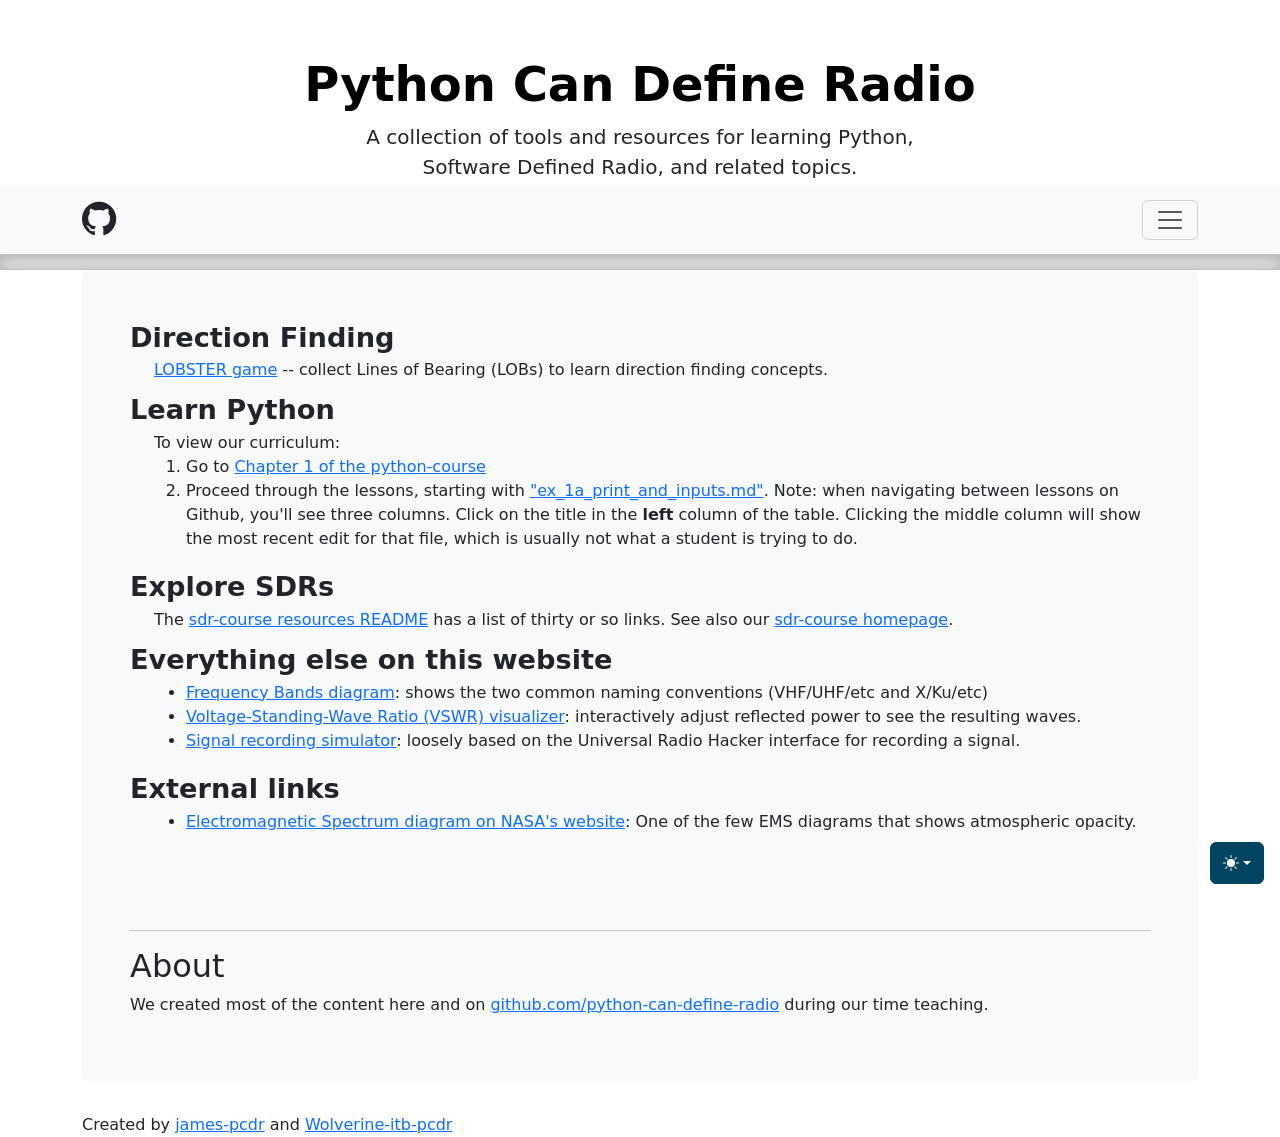
<file: index.html>
<!doctype html>
<html lang="en" data-bs-theme="auto">
  <head>
    <meta charset="utf-8" />
    <title>PCDR | Home</title>
    <!-- Largely based on these:
      - https://getbootstrap.com/docs/5.3/examples/heroes/
      - https://getbootstrap.com/docs/5.3/examples/navbars/
      - https://getbootstrap.com/docs/5.3/examples/navbar-fixed/
      -->
      <link rel="stylesheet" href="https://cdnjs.cloudflare.com/ajax/libs/font-awesome/4.7.0/css/font-awesome.min.css">
      <link href="https://cdn.jsdelivr.net/npm/bootstrap@5.3.8/dist/css/bootstrap.min.css" rel="stylesheet" integrity="sha384-sRIl4kxILFvY47J16cr9ZwB07vP4J8+LH7qKQnuqkuIAvNWLzeN8tE5YBujZqJLB" crossorigin="anonymous">
      <link href="assets/styles.css" rel="stylesheet">
      <script src="https://cdn.jsdelivr.net/npm/bootstrap@5.3.8/dist/js/bootstrap.bundle.min.js" integrity="sha384-FKyoEForCGlyvwx9Hj09JcYn3nv7wiPVlz7YYwJrWVcXK/BmnVDxM+D2scQbITxI" crossorigin="anonymous"></script>
      <script src="assets/color-modes.js"></script>
    <meta name="theme-color" content="#712cf9" />
    
  </head>
  <body>
    <!-- This svg: icons for use in other parts of this file -->
    <svg xmlns="http://www.w3.org/2000/svg" class="d-none">
      <symbol id="check2" viewBox="0 0 16 16">
        <path
          d="M13.854 3.646a.5.5 0 0 1 0 .708l-7 7a.5.5 0 0 1-.708 0l-3.5-3.5a.5.5 0 1 1 .708-.708L6.5 10.293l6.646-6.647a.5.5 0 0 1 .708 0z"
        ></path>
      </symbol>
      <symbol id="circle-half" viewBox="0 0 16 16">
        <path
          d="M8 15A7 7 0 1 0 8 1v14zm0 1A8 8 0 1 1 8 0a8 8 0 0 1 0 16z"
        ></path>
      </symbol>
      <symbol id="moon-stars-fill" viewBox="0 0 16 16">
        <path
          d="M6 .278a.768.768 0 0 1 .08.858 7.208 7.208 0 0 0-.878 3.46c0 4.021 3.278 7.277 7.318 7.277.527 0 1.04-.055 1.533-.16a.787.787 0 0 1 .81.316.733.733 0 0 1-.031.893A8.349 8.349 0 0 1 8.344 16C3.734 16 0 12.286 0 7.71 0 4.266 2.114 1.312 5.124.06A.752.752 0 0 1 6 .278z"
        ></path>
        <path
          d="M10.794 3.148a.217.217 0 0 1 .412 0l.387 1.162c.173.518.579.924 1.097 1.097l1.162.387a.217.217 0 0 1 0 .412l-1.162.387a1.734 1.734 0 0 0-1.097 1.097l-.387 1.162a.217.217 0 0 1-.412 0l-.387-1.162A1.734 1.734 0 0 0 9.31 6.593l-1.162-.387a.217.217 0 0 1 0-.412l1.162-.387a1.734 1.734 0 0 0 1.097-1.097l.387-1.162zM13.863.099a.145.145 0 0 1 .274 0l.258.774c.115.346.386.617.732.732l.774.258a.145.145 0 0 1 0 .274l-.774.258a1.156 1.156 0 0 0-.732.732l-.258.774a.145.145 0 0 1-.274 0l-.258-.774a1.156 1.156 0 0 0-.732-.732l-.774-.258a.145.145 0 0 1 0-.274l.774-.258c.346-.115.617-.386.732-.732L13.863.1z"
        ></path>
      </symbol>
      <symbol id="sun-fill" viewBox="0 0 16 16">
        <path
          d="M8 12a4 4 0 1 0 0-8 4 4 0 0 0 0 8zM8 0a.5.5 0 0 1 .5.5v2a.5.5 0 0 1-1 0v-2A.5.5 0 0 1 8 0zm0 13a.5.5 0 0 1 .5.5v2a.5.5 0 0 1-1 0v-2A.5.5 0 0 1 8 13zm8-5a.5.5 0 0 1-.5.5h-2a.5.5 0 0 1 0-1h2a.5.5 0 0 1 .5.5zM3 8a.5.5 0 0 1-.5.5h-2a.5.5 0 0 1 0-1h2A.5.5 0 0 1 3 8zm10.657-5.657a.5.5 0 0 1 0 .707l-1.414 1.415a.5.5 0 1 1-.707-.708l1.414-1.414a.5.5 0 0 1 .707 0zm-9.193 9.193a.5.5 0 0 1 0 .707L3.05 13.657a.5.5 0 0 1-.707-.707l1.414-1.414a.5.5 0 0 1 .707 0zm9.193 2.121a.5.5 0 0 1-.707 0l-1.414-1.414a.5.5 0 0 1 .707-.707l1.414 1.414a.5.5 0 0 1 0 .707zM4.464 4.465a.5.5 0 0 1-.707 0L2.343 3.05a.5.5 0 1 1 .707-.707l1.414 1.414a.5.5 0 0 1 0 .708z"
        ></path>
      </symbol>
    </svg>
    <!-- This div: Theme toggle, copied from the bootstrap example -->
    <div
      class="dropdown position-fixed bottom-0 end-0 mb-3 me-3 bd-mode-toggle"
    >
      <button
        class="btn btn-bd-primary py-2 dropdown-toggle d-flex align-items-center"
        id="bd-theme"
        type="button"
        aria-expanded="false"
        data-bs-toggle="dropdown"
        aria-label="Toggle theme (auto)"
      >
        <svg class="bi my-1 theme-icon-active" aria-hidden="true">
          <use href="#circle-half"></use>
        </svg>
        <span class="bi my-1 theme-icon-active visually-hidden" id="bd-theme-text">Theme</span>
      </button>
      <ul
        class="dropdown-menu dropdown-menu-end shadow"
        aria-labelledby="bd-theme-text"
      >
        <li>
          <button
            type="button"
            class="dropdown-item d-flex align-items-center"
            data-bs-theme-value="light"
            aria-pressed="false"
          >
            <svg class="bi me-2 opacity-50" aria-hidden="true">
              <use href="#sun-fill"></use>
            </svg>
            Light
            <svg class="bi ms-auto d-none" aria-hidden="true">
              <use href="#check2"></use>
            </svg>
          </button>
        </li>
        <li>
          <button
            type="button"
            class="dropdown-item d-flex align-items-center"
            data-bs-theme-value="dark"
            aria-pressed="false"
          >
            <svg class="bi me-2 opacity-50" aria-hidden="true">
              <use href="#moon-stars-fill"></use>
            </svg>
            Dark
            <svg class="bi ms-auto d-none" aria-hidden="true">
              <use href="#check2"></use>
            </svg>
          </button>
        </li>
        <li>
          <button
            type="button"
            class="dropdown-item d-flex align-items-center active"
            data-bs-theme-value="auto"
            aria-pressed="true"
          >
            <svg class="bi me-2 opacity-50" aria-hidden="true">
              <use href="#circle-half"></use>
            </svg>
            Auto
            <svg class="bi ms-auto d-none" aria-hidden="true">
              <use href="#check2"></use>
            </svg>
          </button>
        </li>
      </ul>
    </div>
      
    <header id="top-of-page-header" class="text-center">
      <h1 class="display-5 fw-bold text-body-emphasis">Python Can Define Radio</h1>
      <div class="col-lg-6 mx-auto">
        <p class="lead mb-1">
          A collection of tools and resources for learning Python, Software Defined Radio, and related topics.
        </p>
      </div>
    </header>
    <nav class="navbar bg-body-tertiary" id="navbar">
        <!-- Note: can add class navbar-expand-md to the `nav` to make it expand when screen is wide enough -->
        <div class="container">
          <span class="navbar-brand">
            <a class="fa fa-github fa-2x" href="https://github.com/python-can-define-radio/"></a>
          </span>
          <div class="dropdown">
            <button
            class="navbar-toggler"
            type="button"
            data-bs-toggle="dropdown"
            aria-expanded="false"
            aria-label="Toggle navigation"
            >
            <span class="navbar-toggler-icon"></span>
            </button>
            <div class="dropdown-menu dropdown-menu-end" id="dropdown-positioned">
              <ul class="navbar-nav">
                <!-- <li class="nav-item"><a class="nav-link" href="#">Direction finding game</a></li> -->
                <li class="nav-item"><a class="nav-link" href="https://github.com/python-can-define-radio/python-course/">Python course</a></li>
                <li class="nav-item"><a class="nav-link" href="https://github.com/python-can-define-radio/sdr-course/">SDR course</a></li>
              </ul>
            
            </div>
          </div>
        </div>
      </nav>
    <div class="b-example-divider"></div>
    <main class="container">
      <div class="bg-body-tertiary p-5 rounded">
        <dl class="mainpage">
          <dt>Direction Finding</dt>
          <dd><a href="lobster">LOBSTER game</a> -- collect Lines of Bearing (LOBs) to learn direction finding concepts.</dd>

          <dt>Learn Python</dt>
          <dd>
            To view our curriculum:
            <ol>
              <li>Go to <a href="https://github.com/python-can-define-radio/python-course/tree/main/classroom_activities/Ch01_Basics">Chapter 1 of the python-course</a></li>
              <li>Proceed through the lessons, starting with <a href="https://github.com/python-can-define-radio/python-course/blob/main/classroom_activities/Ch01_Basics/ex_1a_print_and_inputs.md">"ex_1a_print_and_inputs.md"</a>. Note: when navigating between lessons on Github, you'll see three columns. Click on the title in the <b>left</b> column of the table. Clicking the middle column will show the most recent edit for that file, which is usually not what a student is trying to do.
              </li>
            </ol>
          </dd>
          
          <dt>Explore SDRs</dt>
          <dd>The <a href="https://github.com/python-can-define-radio/sdr-course/blob/main/resources/README.md">sdr-course resources README</a> has a list of thirty or so links. See also our <a href="https://github.com/python-can-define-radio/sdr-course">sdr-course homepage</a>.</dd>

          <dt>Everything else on this website</dt>
          <dd>
            <ul>
              <li><a href="common-and-letter-freq-bands/">Frequency Bands diagram</a>: shows the two common naming conventions (VHF/UHF/etc and X/Ku/etc)</li>
              <li><a href="vswr/">Voltage-Standing-Wave Ratio (VSWR) visualizer</a>: interactively adjust reflected power to see the resulting waves.</li>
              <li><a href="sigrecord/">Signal recording simulator</a>: loosely based on the Universal Radio Hacker interface for recording a signal.</li>
            </ul>
          </dd>

          <dt>External links</dt>
          <dd>
            <ul>
              <li><a href="https://mynasadata.larc.nasa.gov/basic-page/electromagnetic-spectrum-diagram">Electromagnetic Spectrum diagram on NASA's website</a>: One of the few EMS diagrams that shows atmospheric opacity.</li>
            </ul>
          </dd>
        </dl>
        <hr id="just-before-aboutsection"/>
        <h2>About</h2>
        <p>
          We created most of the content here and on <a href="https://github.com/python-can-define-radio/">github.com/python-can-define-radio</a> during our time teaching.
        </p>
      </div>
      <footer>
        Created by <a href="https://github.com/james-pcdr">james-pcdr</a> and <a href="https://github.com/wolverine-is-the-best">Wolverine-itb-pcdr</a>
      </footer>
      
    </main>
    <script>
      window.onscroll = function () { myFunction() };

		var navbar = document.getElementById("navbar");
		var sticky = navbar.offsetTop;

		function myFunction() {
			if (window.pageYOffset >= sticky) {
				navbar.classList.add("sticky")
			} else {
				navbar.classList.remove("sticky");
			}
		}
    </script>
  </body>
</html>


<!-- 
      TODO:
      - decide page/version structure for DFing game
        - animation on buttons to select direction finding game versions
      - figure out how to compile the DFing game dart code to JS so we can upload it
      -->
</file>
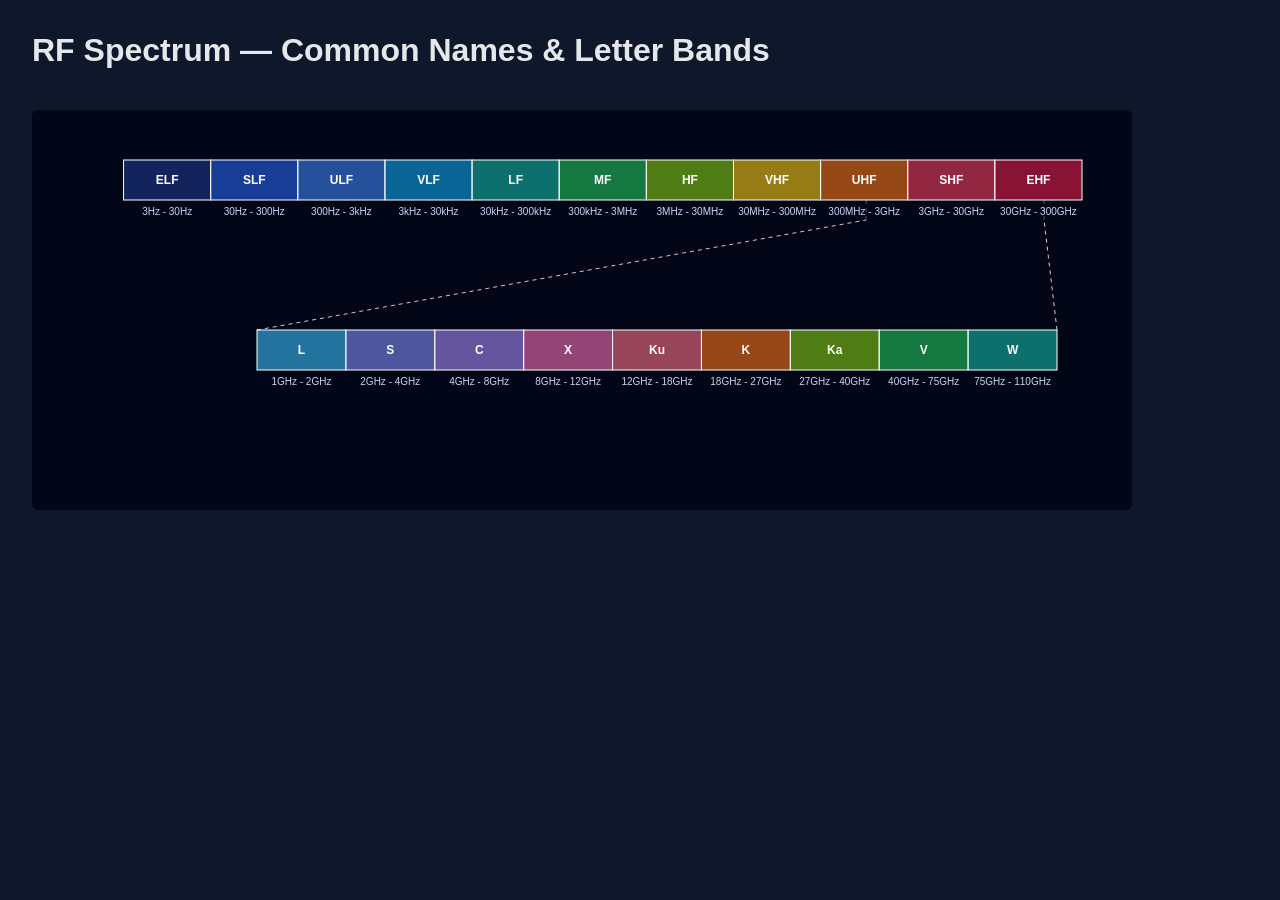
<file: common-and-letter-freq-bands/index.html>
<!DOCTYPE html>
<html lang="en">
<head>
<meta charset="UTF-8">
<title>RF Spectrum — Common Names & Letter Bands</title>
<style>
  body { font-family: sans-serif; background: #0f172a; color: #e5e7eb; margin:2rem; }
  svg { background: #020617; margin-top: 20px; border-radius: 6px; }
  .band-box { stroke: #fff; stroke-width:1; fill-opacity:0.6; }
  .band-label { font-size:12px; fill:#fff; text-anchor:middle; font-weight:bold; }
  .band-range { font-size:10px; fill:#cbd5f5; text-anchor:middle; }
  .connector { stroke:#fff; stroke-width:1; stroke-dasharray:4; opacity:0.8; }
  .vertical-guide { stroke:#fff; stroke-width:1; stroke-dasharray:4; opacity:0.3; }
  /* Common name colors */
  .ELF { fill:#1e3a8a; } .SLF { fill:#2563eb; } .ULF { fill:#3b82f6; } 
  .VLF { fill:#0ea5e9; } .LF { fill:#14b8a6; } .MF { fill:#22c55e; }
  .HF { fill:#84cc16; } .VHF { fill:#facc15; } .UHF { fill:#f97316; }
  .SHF { fill:#f43f5e; } .EHF { fill:#e11d48; }
  /* Letter band colors */
  .L { fill:#38bdf8; } .S { fill:#818cf8; } .C { fill:#a78bfa; } 
  .X { fill:#f472b6; } .Ku { fill:#fb7185; } .K { fill:#f97316; } 
  .Ka { fill:#84cc16; } .V { fill:#22c55e; } .W { fill:#14b8a6; }
</style>
</head>
<body>

<h1>RF Spectrum — Common Names & Letter Bands</h1>
<svg id="spectrum" width="1100" height="400" viewBox="0 0 1100 400"></svg>

<script>
const svgNS = "http://www.w3.org/2000/svg";
const svg = document.getElementById('spectrum');
const fmin = 1;      // 1 Hz
const fmax = 3e11;   // 300 GHz
const width = 1000;
const minWidth = 60; // minimum box width
const boxHeight = 40;

// Common names (logarithmic)
const commonNames = [
  {name:'ELF', start:3, end:30, class:'ELF'},
  {name:'SLF', start:30, end:300, class:'SLF'},
  {name:'ULF', start:300, end:3000, class:'ULF'},
  {name:'VLF', start:3000, end:30000, class:'VLF'},
  {name:'LF', start:30000, end:300000, class:'LF'},
  {name:'MF', start:300000, end:3000000, class:'MF'},
  {name:'HF', start:3000000, end:30000000, class:'HF'},
  {name:'VHF', start:30000000, end:300000000, class:'VHF'},
  {name:'UHF', start:300000000, end:3000000000, class:'UHF'},
  {name:'SHF', start:3000000000, end:30000000000, class:'SHF'},
  {name:'EHF', start:30000000000, end:3e11, class:'EHF'}
];

// Letter bands (equal width)
const letterBands = [
  {name:'L', start:1e9, end:2e9, class:'L'},
  {name:'S', start:2e9, end:4e9, class:'S'},
  {name:'C', start:4e9, end:8e9, class:'C'},
  {name:'X', start:8e9, end:12e9, class:'X'},
  {name:'Ku', start:12e9, end:18e9, class:'Ku'},
  {name:'K', start:18e9, end:27e9, class:'K'},
  {name:'Ka', start:27e9, end:40e9, class:'Ka'},
  {name:'V', start:40e9, end:75e9, class:'V'},
  {name:'W', start:75e9, end:110e9, class:'W'}
];

function logScale(f) {
  return ((Math.log10(f)-Math.log10(fmin)) / (Math.log10(fmax)-Math.log10(fmin)))*width + 50;
}

function formatFreq(f) {
  if(f>=1e9) return (f/1e9)+'GHz';
  if(f>=1e6) return (f/1e6)+'MHz';
  if(f>=1e3) return (f/1e3)+'kHz';
  return f+'Hz';
}

// Draw top row (common names)
function drawCommonNames(){
  commonNames.forEach(b=>{
    let xStart = logScale(b.start);
    let xEnd = logScale(b.end);
    let boxWidth = xEnd - xStart;
    if(boxWidth < minWidth){
      boxWidth = minWidth;
      xEnd = xStart + boxWidth;
    }

    const rect = document.createElementNS(svgNS,'rect');
    rect.setAttribute('x', xStart);
    rect.setAttribute('y',50);
    rect.setAttribute('width', boxWidth);
    rect.setAttribute('height', boxHeight);
    rect.setAttribute('class','band-box '+b.class);
    svg.appendChild(rect);

    const textName = document.createElementNS(svgNS,'text');
    textName.setAttribute('x', xStart + boxWidth/2);
    textName.setAttribute('y', 50 + boxHeight/2 + 4);
    textName.setAttribute('class','band-label');
    textName.textContent = b.name;
    svg.appendChild(textName);

    const textRange = document.createElementNS(svgNS,'text');
    textRange.setAttribute('x', xStart + boxWidth/2);
    const yRange = 50 + boxHeight + 15;
    textRange.setAttribute('y', yRange);
    textRange.setAttribute('class','band-range');
    textRange.textContent = formatFreq(b.start)+' - '+formatFreq(b.end);

    b.freqYBottom = yRange + 5; // position below frequency text for diagonal line
    b.boxBottomY = 50 + boxHeight; // bottom of the box
    svg.appendChild(textRange);
  });
}

// Draw bottom row (letter bands)
function drawLetterBands(){
  const startY = 220;
  const totalBands = letterBands.length;
  const fullBoxWidth = width / totalBands; 
  const boxWidth = fullBoxWidth * 0.8;
  const spacing = boxWidth;
  const xShift = 225;

  let bottomStartX = xShift;
  let bottomEndX = xShift + (totalBands-1)*spacing + boxWidth;

  letterBands.forEach((b, i)=>{
    const xStart = xShift + i * spacing;

    const rect = document.createElementNS(svgNS,'rect');
    rect.setAttribute('x', xStart);
    rect.setAttribute('y', startY);
    rect.setAttribute('width', boxWidth);
    rect.setAttribute('height', boxHeight);
    rect.setAttribute('class','band-box '+b.class);
    svg.appendChild(rect);

    const textName = document.createElementNS(svgNS,'text');
    textName.setAttribute('x', xStart + boxWidth/2);
    textName.setAttribute('y', startY + boxHeight/2 + 4);
    textName.setAttribute('class','band-label');
    textName.textContent = b.name;
    svg.appendChild(textName);

    const textRange = document.createElementNS(svgNS,'text');
    textRange.setAttribute('x', xStart + boxWidth/2);
    textRange.setAttribute('y', startY + boxHeight + 15);
    textRange.setAttribute('class','band-range');
    textRange.textContent = formatFreq(b.start)+' - '+formatFreq(b.end);
    svg.appendChild(textRange);
  });

  // Diagonal connectors (to below frequency text)
  const bottomY = startY;

  const uhfX = logScale(1e9);
  const uhfLabel = commonNames.find(b=>b.name==='UHF');
  const leftLine = document.createElementNS(svgNS,'line');
  leftLine.setAttribute('x1', bottomStartX);
  leftLine.setAttribute('y1', bottomY);
  leftLine.setAttribute('x2', uhfX);
  leftLine.setAttribute('y2', uhfLabel.freqYBottom); // below frequency text
  leftLine.setAttribute('class','connector');
  svg.appendChild(leftLine);

  const ehfX = logScale(110e9);
  const ehfLabel = commonNames.find(b=>b.name==='EHF');
  const rightLine = document.createElementNS(svgNS,'line');
  rightLine.setAttribute('x1', bottomEndX);
  rightLine.setAttribute('y1', bottomY);
  rightLine.setAttribute('x2', ehfX);
  rightLine.setAttribute('y2', ehfLabel.freqYBottom);
  rightLine.setAttribute('class','connector');
  svg.appendChild(rightLine);

  // Vertical guide lines from bottom of top boxes to where diagonals start on bottom row
  const leftGuide = document.createElementNS(svgNS,'line');
  leftGuide.setAttribute('x1', uhfX);
  leftGuide.setAttribute('y1', uhfLabel.boxBottomY);
  leftGuide.setAttribute('x2', uhfX);
  leftGuide.setAttribute('y2', uhfLabel.freqYBottom);
  leftGuide.setAttribute('class','vertical-guide');
  svg.appendChild(leftGuide);

  const rightGuide = document.createElementNS(svgNS,'line');
  rightGuide.setAttribute('x1', ehfX);
  rightGuide.setAttribute('y1', ehfLabel.boxBottomY);
  rightGuide.setAttribute('x2', ehfX);
  rightGuide.setAttribute('y2', ehfLabel.freqYBottom);
  rightGuide.setAttribute('class','vertical-guide');
  svg.appendChild(rightGuide);
}

drawCommonNames();
drawLetterBands();
</script>

</body>
</html>
</file>
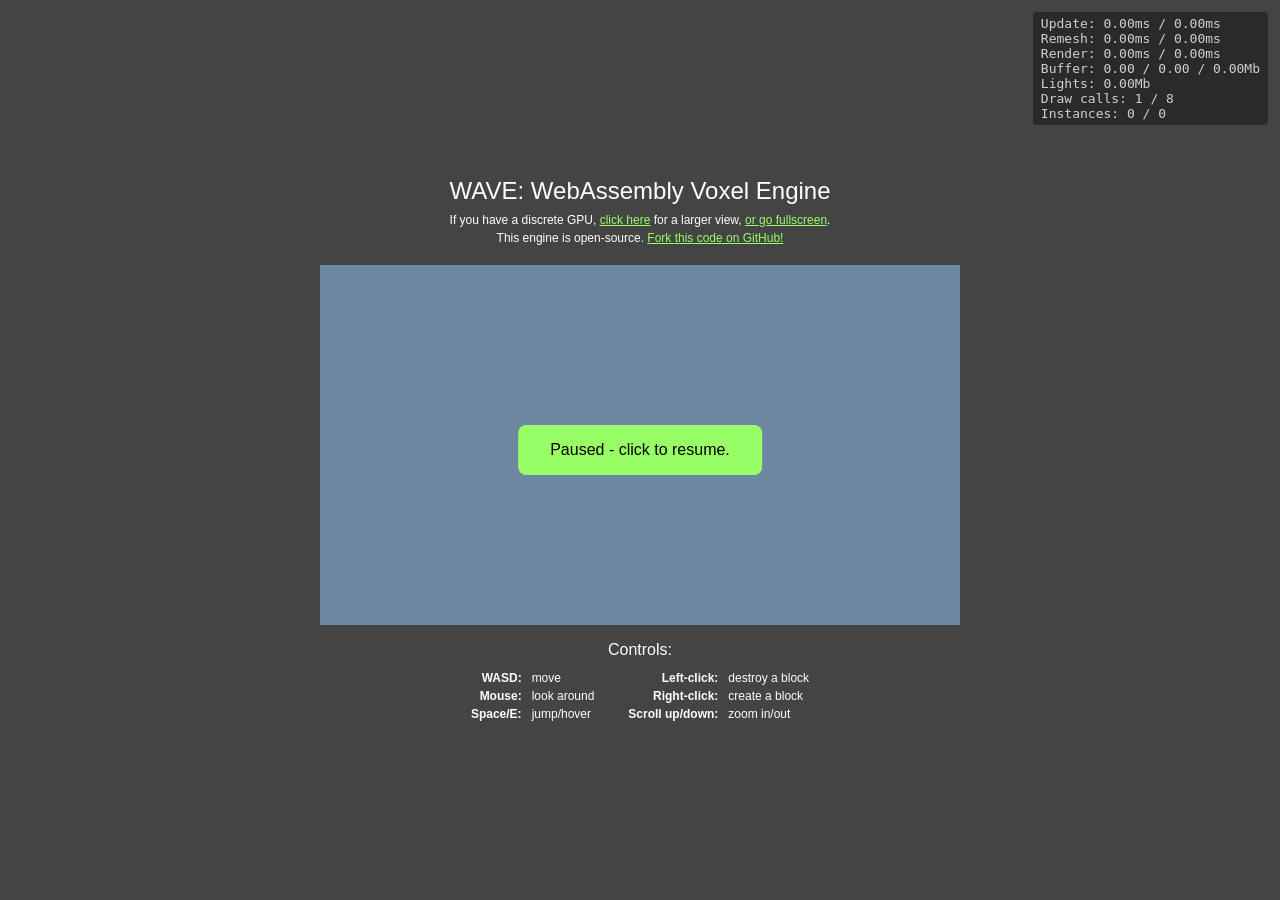
<file: Game/index.html>
<!DOCTYPE html>
<title>WAVE</title>
<meta charset="UTF-8">
<html>
  <head>
    <link rel="icon" href="data:image/svg+xml,
      <svg xmlns='http://www.w3.org/2000/svg' viewBox='0 0 100 100'>
        <text y='.9em' font-size='90'>🌊</text>
      </svg>
    ">
    <script type="module" src="target/src/main.js"></script>
    <script type="module" src="core.js"></script>

    <style type="text/css">
      body {
        background-color: #444;
        color: white;
        font-family: 'Helvetica Neue', 'Helvetica', sans-serif;
        overflow: hidden;
        position: absolute;
        top: 0;
        left: 0;
        bottom: 0;
        right: 0;
        margin: 0;
        padding: 0;
      }

      #container {
        display: inline-block;
        overflow: hidden;
        position: relative;
        transform: translate(-50%, -50%);
        top: 50%;
        left: 50%;
      }

      #container.small>#inner {
        height: 360px;
        width: 640px;
      }

      #container.large>#inner {
        height: 720px;
        width: 1080px;
      }

      #container.fullscreen,
      #container.fullscreen>#inner {
        position: absolute;
        transform: none;
        left: 0;
        top: 0;
        bottom: 0;
        right: 0;
      }

      #container>#inner>canvas {
        image-rendering: crisp-edges;
        image-rendering: pixelated;
        width: 100%;
        height: 100%;
      }

      #container>#inner>#cursor,
      #container>#inner>#click-to-resume {
        color: white;
        left: 50%;
        top: 50%;
        font-size: 16px;
        position: absolute;
        transform: translate(-50%, -50%);
        user-select: none;
      }

      #container>#inner>#click-to-resume {
        background-color: #9f6;
        border-radius: 8px;
        color: black;
        cursor: pointer;
        display: none;
        padding: 16px 32px;
      }

      #container.paused>#inner>#click-to-resume {
        display: block;
      }
      #container.paused>#inner>canvas {
        opacity: 0.5;
      }

      #stats {
        background-color: #222;
        border-radius: 4px;
        color: white;
        font-family: monospace;
        opacity: 0.75;
        padding: 4px 8px;
        position: absolute;
        right: 12px;
        top: 12px;
        white-space: pre;
      }

      #title, #controls {
        display: none;
      }
      #container.small>#title, #container.small>#controls {
        display: block;
      }

      #title {
        font-size: 12px;
        margin-bottom: 20px;
        text-align: center;
      }
      #title>.heading {
        font-size:48px;
      }
      #title>.heading {
        font-size: 24px;
        margin-bottom: 8px;
      }
      #title>div {
        margin-bottom: 4px;
      }
      #title>:last-child {
        margin-bottom: 0;
      }
      #title a {
        color: #9f6;
      }

      #controls {
        font-size: 12px;
        margin-top: 16px;
        text-align: center;
      }
      #controls>.heading {
        font-size: 16px;
        margin-bottom: 8px;
      }
      #controls>table {
        margin: 0 auto;
      }
      #controls>table th.key {
        padding: 2px 4px 0 16px;
        text-align: right;
      }
      #controls>table td.val {
        padding: 2px 16px 0 4px;
        text-align: left;
      }
    </style>
  </head>

  <body>
    <div id="container" class="paused">
      <div id="title">
        <div class="heading">WAVE: WebAssembly Voxel Engine</div>
        <div>
          If you have a discrete GPU,
          <a href="?size=large&antialias=1">click here</a> for a larger view,
          <a href="?size=fullscreen&antialias=1">or go fullscreen</a>.
        </div>
        <div>
          This engine is open-source.
          <a href="https://github.com/skishore/voxels">
            Fork this code on GitHub!
          </a>
        </div>
      </div>
      <div id="inner">
        <canvas></canvas>
        <div id="cursor">+</div>
        <div id="click-to-resume">Paused - click to resume.</div>
      </div>
      <div id="controls">
        <div class="heading">Controls:</div>
        <table>
          <tr>
            <th class="key">WASD:</th><td class="val">move</td>
            <th class="key">Left-click:</th><td class="val">destroy a block</td>
          </tr>
          <tr>
            <th class="key">Mouse:</th><td class="val">look around</td>
            <th class="key">Right-click:</th><td class="val">create a block</td>
          </tr>
          <tr>
            <th class="key">Space/E:</th><td class="val">jump/hover</td>
            <th class="key">Scroll up/down:</th><td class="val">zoom in/out</td>
          </tr>
        </table>
      </div>
    </div>
    <div id="stats"></div>
  </body>
</html>
</file>
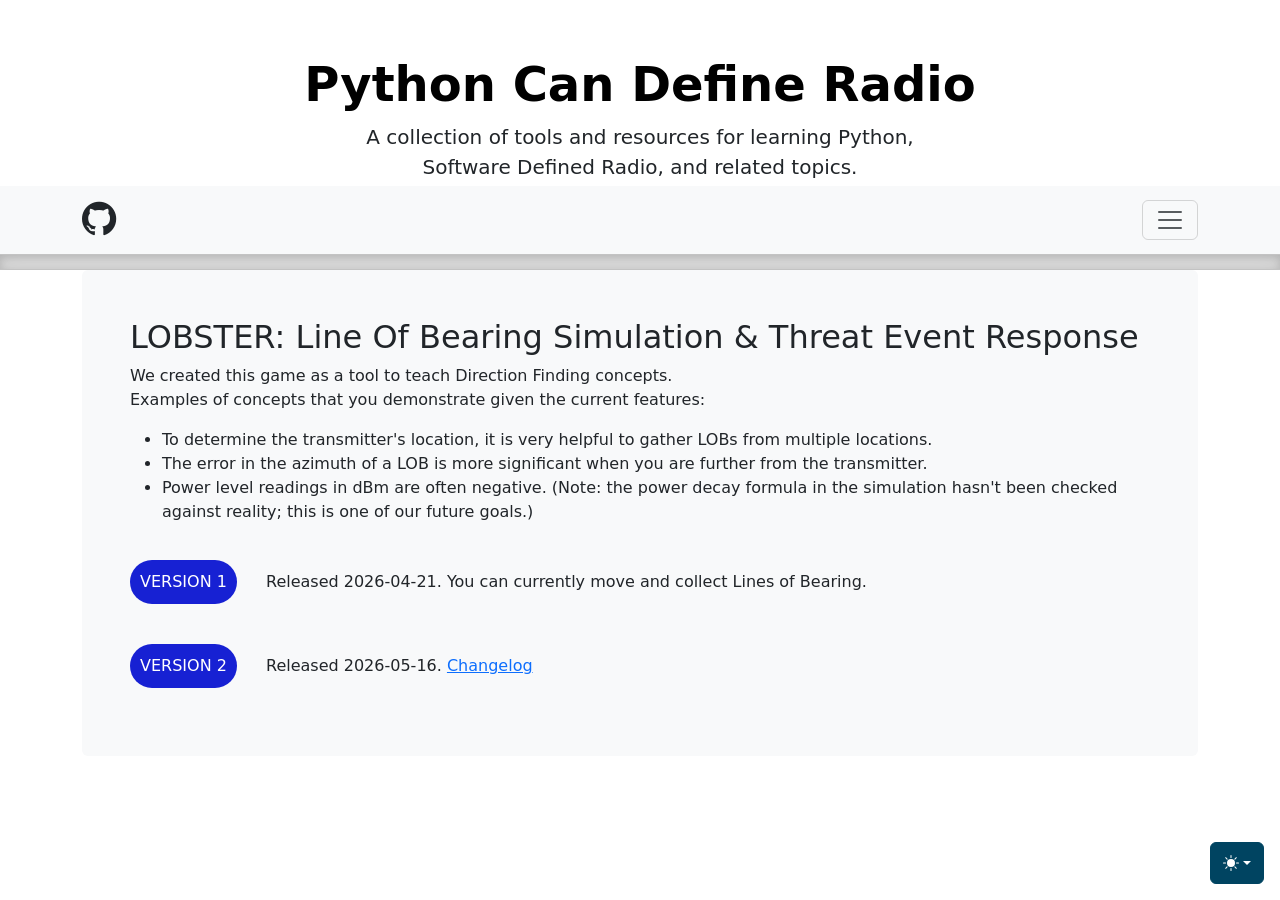
<file: lobster/index.html>
<!doctype html>
<html lang="en">

<head>
    <meta charset="utf-8" />
    <title>PCDR | LOBSTER</title>
    <link rel="stylesheet" href="https://cdnjs.cloudflare.com/ajax/libs/font-awesome/4.7.0/css/font-awesome.min.css">
    <link href="https://cdn.jsdelivr.net/npm/bootstrap@5.3.8/dist/css/bootstrap.min.css" rel="stylesheet"
        integrity="sha384-sRIl4kxILFvY47J16cr9ZwB07vP4J8+LH7qKQnuqkuIAvNWLzeN8tE5YBujZqJLB" crossorigin="anonymous">
    <link href="../assets/styles.css" rel="stylesheet">
    <script src="https://cdn.jsdelivr.net/npm/bootstrap@5.3.8/dist/js/bootstrap.bundle.min.js"
        integrity="sha384-FKyoEForCGlyvwx9Hj09JcYn3nv7wiPVlz7YYwJrWVcXK/BmnVDxM+D2scQbITxI"
        crossorigin="anonymous"></script>
    <script src="../assets/color-modes.js"></script>
</head>

<body>
    <!-- This svg: icons for use in other parts of this file -->
    <svg xmlns="http://www.w3.org/2000/svg" class="d-none">
        <symbol id="check2" viewBox="0 0 16 16">
            <path
                d="M13.854 3.646a.5.5 0 0 1 0 .708l-7 7a.5.5 0 0 1-.708 0l-3.5-3.5a.5.5 0 1 1 .708-.708L6.5 10.293l6.646-6.647a.5.5 0 0 1 .708 0z">
            </path>
        </symbol>
        <symbol id="circle-half" viewBox="0 0 16 16">
            <path d="M8 15A7 7 0 1 0 8 1v14zm0 1A8 8 0 1 1 8 0a8 8 0 0 1 0 16z"></path>
        </symbol>
        <symbol id="moon-stars-fill" viewBox="0 0 16 16">
            <path
                d="M6 .278a.768.768 0 0 1 .08.858 7.208 7.208 0 0 0-.878 3.46c0 4.021 3.278 7.277 7.318 7.277.527 0 1.04-.055 1.533-.16a.787.787 0 0 1 .81.316.733.733 0 0 1-.031.893A8.349 8.349 0 0 1 8.344 16C3.734 16 0 12.286 0 7.71 0 4.266 2.114 1.312 5.124.06A.752.752 0 0 1 6 .278z">
            </path>
            <path
                d="M10.794 3.148a.217.217 0 0 1 .412 0l.387 1.162c.173.518.579.924 1.097 1.097l1.162.387a.217.217 0 0 1 0 .412l-1.162.387a1.734 1.734 0 0 0-1.097 1.097l-.387 1.162a.217.217 0 0 1-.412 0l-.387-1.162A1.734 1.734 0 0 0 9.31 6.593l-1.162-.387a.217.217 0 0 1 0-.412l1.162-.387a1.734 1.734 0 0 0 1.097-1.097l.387-1.162zM13.863.099a.145.145 0 0 1 .274 0l.258.774c.115.346.386.617.732.732l.774.258a.145.145 0 0 1 0 .274l-.774.258a1.156 1.156 0 0 0-.732.732l-.258.774a.145.145 0 0 1-.274 0l-.258-.774a1.156 1.156 0 0 0-.732-.732l-.774-.258a.145.145 0 0 1 0-.274l.774-.258c.346-.115.617-.386.732-.732L13.863.1z">
            </path>
        </symbol>
        <symbol id="sun-fill" viewBox="0 0 16 16">
            <path
                d="M8 12a4 4 0 1 0 0-8 4 4 0 0 0 0 8zM8 0a.5.5 0 0 1 .5.5v2a.5.5 0 0 1-1 0v-2A.5.5 0 0 1 8 0zm0 13a.5.5 0 0 1 .5.5v2a.5.5 0 0 1-1 0v-2A.5.5 0 0 1 8 13zm8-5a.5.5 0 0 1-.5.5h-2a.5.5 0 0 1 0-1h2a.5.5 0 0 1 .5.5zM3 8a.5.5 0 0 1-.5.5h-2a.5.5 0 0 1 0-1h2A.5.5 0 0 1 3 8zm10.657-5.657a.5.5 0 0 1 0 .707l-1.414 1.415a.5.5 0 1 1-.707-.708l1.414-1.414a.5.5 0 0 1 .707 0zm-9.193 9.193a.5.5 0 0 1 0 .707L3.05 13.657a.5.5 0 0 1-.707-.707l1.414-1.414a.5.5 0 0 1 .707 0zm9.193 2.121a.5.5 0 0 1-.707 0l-1.414-1.414a.5.5 0 0 1 .707-.707l1.414 1.414a.5.5 0 0 1 0 .707zM4.464 4.465a.5.5 0 0 1-.707 0L2.343 3.05a.5.5 0 1 1 .707-.707l1.414 1.414a.5.5 0 0 1 0 .708z">
            </path>
        </symbol>
    </svg>
    <!-- This div: Theme toggle, copied from the bootstrap example -->
    <div class="dropdown position-fixed bottom-0 end-0 mb-3 me-3 bd-mode-toggle">
        <button class="btn btn-bd-primary py-2 dropdown-toggle d-flex align-items-center" id="bd-theme" type="button"
            aria-expanded="false" data-bs-toggle="dropdown" aria-label="Toggle theme (auto)">
            <svg class="bi my-1 theme-icon-active" aria-hidden="true">
                <use href="#circle-half"></use>
            </svg>
            <span class="bi my-1 theme-icon-active visually-hidden" id="bd-theme-text">Theme</span>
        </button>
        <ul class="dropdown-menu dropdown-menu-end shadow" aria-labelledby="bd-theme-text">
            <li>
                <button type="button" class="dropdown-item d-flex align-items-center" data-bs-theme-value="light"
                    aria-pressed="false">
                    <svg class="bi me-2 opacity-50" aria-hidden="true">
                        <use href="#sun-fill"></use>
                    </svg>
                    Light
                    <svg class="bi ms-auto d-none" aria-hidden="true">
                        <use href="#check2"></use>
                    </svg>
                </button>
            </li>
            <li>
                <button type="button" class="dropdown-item d-flex align-items-center" data-bs-theme-value="dark"
                    aria-pressed="false">
                    <svg class="bi me-2 opacity-50" aria-hidden="true">
                        <use href="#moon-stars-fill"></use>
                    </svg>
                    Dark
                    <svg class="bi ms-auto d-none" aria-hidden="true">
                        <use href="#check2"></use>
                    </svg>
                </button>
            </li>
            <li>
                <button type="button" class="dropdown-item d-flex align-items-center active" data-bs-theme-value="auto"
                    aria-pressed="true">
                    <svg class="bi me-2 opacity-50" aria-hidden="true">
                        <use href="#circle-half"></use>
                    </svg>
                    Auto
                    <svg class="bi ms-auto d-none" aria-hidden="true">
                        <use href="#check2"></use>
                    </svg>
                </button>
            </li>
        </ul>
    </div>

    <header id="top-of-page-header" class="text-center">
        <h1 class="display-5 fw-bold text-body-emphasis">Python Can Define Radio</h1>
        <div class="col-lg-6 mx-auto">
            <p class="lead mb-1">
                A collection of tools and resources for learning Python, Software Defined Radio, and related topics.
            </p>
        </div>
    </header>
    <nav class="navbar bg-body-tertiary" id="navbar">
        <!-- Note: can add class navbar-expand-md to the `nav` to make it expand when screen is wide enough -->
        <div class="container">
            <span class="navbar-brand">
                <a class="fa fa-github fa-2x" href="https://github.com/python-can-define-radio/"></a>
            </span>
            <div class="dropdown">
                <button class="navbar-toggler" type="button" data-bs-toggle="dropdown" aria-expanded="false"
                    aria-label="Toggle navigation">
                    <span class="navbar-toggler-icon"></span>
                </button>
                <div class="dropdown-menu dropdown-menu-end" id="dropdown-positioned">
                    <ul class="navbar-nav">
                        <li class="nav-item"><a class="nav-link"
                                href="https://github.com/python-can-define-radio/python-course/">Python course</a></li>
                        <li class="nav-item"><a class="nav-link"
                                href="https://github.com/python-can-define-radio/sdr-course/">SDR
                                course</a></li>
                    </ul>

                </div>
            </div>
        </div>
    </nav>
    <div class="b-example-divider"></div>
    <main class="container">
        <div class="bg-body-tertiary p-5 rounded">
            <h2>LOBSTER: Line Of Bearing Simulation & Threat Event Response</h2>
            <p>We created this game as a tool to teach Direction Finding concepts. <br />
               Examples of concepts that you demonstrate given the current features:
               <ul>
                 <li>To determine the transmitter's location, it is very helpful to gather LOBs from multiple locations.</li>
                 <li>The error in the azimuth of a LOB is more significant when you are further from the transmitter.</li>    
                 <li>Power level readings in dBm are often negative. (Note: the power decay formula in the simulation hasn't been checked against reality; this is one of our future goals.) </li>
            </ul></p>
            <table id="dfversion">
                <tr>
                    <td><a href="v1/play/" class="button">Version 1</a></td>
                    <td>Released 2026-04-21. You can currently move and collect Lines of Bearing.</td>
                </tr>
                <tr>
                    <td><a href="v2/" class="button">Version 2</a></td>
                    <td>Released 2026-05-16. <a href="https://github.com/python-can-define-radio/lobster/blob/main/CHANGELOG.md#version-2">Changelog</a></td>
                </tr>
                <!-- <tr>
                <td><a href="#" class="button">Version 2</a></td>
                <td> Released 2026-FILL-THIS.</td>
            </tr>
            <tr>
              <td><a href="#" class="button">Version 3</a></td>
              <td>(BETA: still under development.) Add missions. Released 2026-FILL-THIS.</td>
            </tr> -->
            </table>
        </div>
    </main>
</body>

</html>
</file>
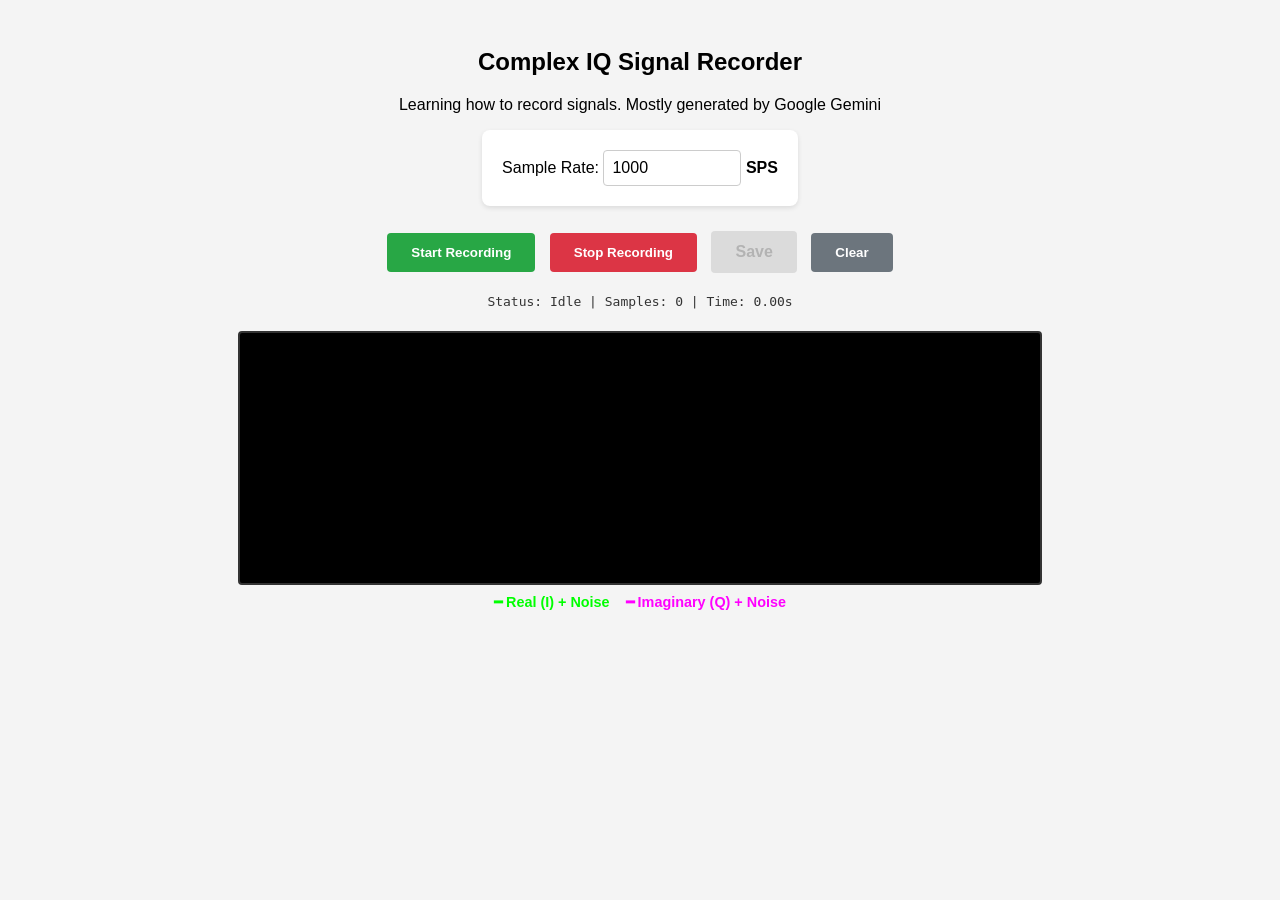
<file: sigrecord/index.html>
<!DOCTYPE html>
<html lang="en">
<head>
    <meta charset="UTF-8">
    <title>Signal recording simulator</title>
    <style>
        body { font-family: sans-serif; text-align: center; padding: 20px; background: #f4f4f4; }
        .controls { background: white; padding: 20px; border-radius: 8px; display: inline-block; box-shadow: 0 2px 5px rgba(0,0,0,0.1); margin-bottom: 20px;}
        input { padding: 8px; width: 120px; border: 1px solid #ccc; border-radius: 4px; font-size: 1rem; }
        
        canvas { background: #000; border: 2px solid #333; border-radius: 4px; margin-top: 20px; width: 100%; max-width: 800px; height: 250px; }
        
        .btn { display: inline-block; padding: 12px 24px; margin: 5px; font-weight: bold; color: white; background: #444; text-decoration: none; border-radius: 4px; border: none; cursor: pointer; }
        #start { background: #28a745; } #stop { background: #dc3545; } #save { background: #007bff; } #clear { background: #6c757d; }
        .btn.inactive { background: #ccc !important; color: #888; cursor: not-allowed; pointer-events: none; opacity: 0.6; }
        #status { font-family: monospace; margin-top: 15px; color: #333; line-height: 1.4; white-space: pre; }
        .legend { font-size: 0.9rem; margin-top: 5px; font-weight: bold; }
        .real { color: #00ff00; } .imag { color: #ff00ff; }
    </style>
</head>
<body>

    <h2>Complex IQ Signal Recorder</h2>
  <p>Learning how to record signals. Mostly generated by Google Gemini</p>

    <div class="controls">
        <label>Sample Rate: </label>
        <input type="number" id="spsInput" value="1000" step="10" min="10"> <strong>SPS</strong>
    </div>

    <br>
    <button id="start" class="btn">Start Recording</button>
    <button id="stop" class="btn">Stop Recording</button>
    <a id="save" class="btn inactive">Save</a>
    <button id="clear" class="btn">Clear</button>

    <div id="status">Status: Idle | Samples: 0 | Time: 0.00s</div>
    
    <canvas id="scope"></canvas>
    <div class="legend">
        <span class="real">━ Real (I) + Noise</span> &nbsp;&nbsp; 
        <span class="imag">━ Imaginary (Q) + Noise</span>
    </div>

    <script>
    let chunks = [];
    let interval = null;
    let totalSamples = 0;
    const freq = 20; 
    const noiseSigma = 0.05; // 5% of signal amplitude
    
    let scopeBuffer = []; 
    const SCOPE_HISTORY_LIMIT = 5; 

    const canvas = document.getElementById('scope');
    const ctx = canvas.getContext('2d');
    const spsInput = document.getElementById('spsInput');
    const status = document.getElementById('status');
    const saveBtn = document.getElementById('save');

    canvas.width = 800;
    canvas.height = 250;

    function updateUI(msg) {
        const duration = totalSamples / (parseFloat(spsInput.value) || 1);
        status.innerText = `Status: ${msg}\nSamples: ${totalSamples.toLocaleString()}\nDuration: ${duration.toFixed(2)}s\nNoise: 5% AWGN`;
    }

    function gaussianRandom(mean=0, stdev=1) {
        const u = 1 - Math.random(); 
        const v = Math.random();
        const z = Math.sqrt(-2.0 * Math.log(u)) * Math.cos(2.0 * Math.PI * v);
        return z * stdev + mean;
    }

    function drawScope() {
        ctx.fillStyle = "black";
        ctx.fillRect(0, 0, canvas.width, canvas.height);
        ctx.strokeStyle = "#333";
        ctx.beginPath(); ctx.moveTo(0, 125); ctx.lineTo(canvas.width, 125); ctx.stroke();

        const flatData = [];
        for (let chunk of scopeBuffer) {
            for (let val of chunk) flatData.push(val);
        }

        if (flatData.length === 0) return;
        const totalIQPairs = flatData.length / 2;
        const step = canvas.width / totalIQPairs;
        
        ctx.strokeStyle = "#00ff00";
        ctx.lineWidth = 1.5;
        ctx.beginPath();
        for(let i=0; i < totalIQPairs; i++) {
            const x = i * step;
            const y = 125 - (flatData[i*2] * 100);
            i === 0 ? ctx.moveTo(x, y) : ctx.lineTo(x, y);
        }
        ctx.stroke();

        ctx.strokeStyle = "#ff00ff";
        ctx.beginPath();
        for(let i=0; i < totalIQPairs; i++) {
            const x = i * step;
            const y = 125 - (flatData[i*2 + 1] * 100);
            i === 0 ? ctx.moveTo(x, y) : ctx.lineTo(x, y);
        }
        ctx.stroke();
    }

    document.getElementById('start').addEventListener('click', () => {
        if (interval) return;
        const sps = parseFloat(spsInput.value) || 1000;
        const samplesPerTick = sps / 10;

        saveBtn.classList.add('inactive');
        spsInput.disabled = true;
        updateUI("Recording...");

        // Random delay before signal starts
        const startDelay = (Math.random() * 1.7 + 0.3); // between 0.3 and 2s
        const startSample = startDelay * sps;

        let signalActive = false;
        let ticksSinceStart = 0;

        interval = setInterval(() => {
            const buffer = new Float32Array(samplesPerTick * 2);
            for (let i = 0; i < samplesPerTick; i++) {
                const currentSample = totalSamples + i;
                const t = currentSample / sps;
                let real = gaussianRandom(0, noiseSigma);
                let imag = gaussianRandom(0, noiseSigma);

                if (currentSample >= startSample && signalActive) {
                    const angle = 2 * Math.PI * freq * t;
                    real += 0.2 * Math.cos(angle);
                    imag += 0.2 * Math.sin(angle);
                }

                buffer[i * 2] = real;
                buffer[i * 2 + 1] = imag;
            }

            chunks.push(buffer.buffer);
            totalSamples += samplesPerTick;
            scopeBuffer.push(buffer);
            if (scopeBuffer.length > SCOPE_HISTORY_LIMIT) scopeBuffer.shift();

            drawScope();
            updateUI("Recording...");

            // Once signal has started, toggle on/off randomly every tick (0.1s)
            if (totalSamples >= startSample) {
                ticksSinceStart++;
                if (ticksSinceStart % 1 === 0) { // every tick ~0.1s
                    signalActive = Math.random() < 0.5; // 50% chance on/off
                }
            }
        }, 100);
    });

    document.getElementById('stop').addEventListener('click', () => {
        if (!interval) return;
        clearInterval(interval);
        interval = null;
        spsInput.disabled = false;
        updateUI("Stopped");
        
        const blob = new Blob(chunks, { type: 'application/octet-stream' });
        if (saveBtn.href) URL.revokeObjectURL(saveBtn.href);
        saveBtn.href = URL.createObjectURL(blob);
        saveBtn.download = `rec_${spsInput.value}SPS.complex`;
        saveBtn.classList.remove('inactive');
    });

    document.getElementById('clear').addEventListener('click', () => {
        if (interval) clearInterval(interval);
        interval = null;
        chunks = [];
        scopeBuffer = [];
        totalSamples = 0;
        spsInput.disabled = false;
        if (saveBtn.href) URL.revokeObjectURL(saveBtn.href);
        saveBtn.href = "#";
        saveBtn.classList.add('inactive');
        ctx.clearRect(0, 0, canvas.width, canvas.height);
        updateUI("Idle (Cleared)");
    });
</script>

</body>
</html>
</file>
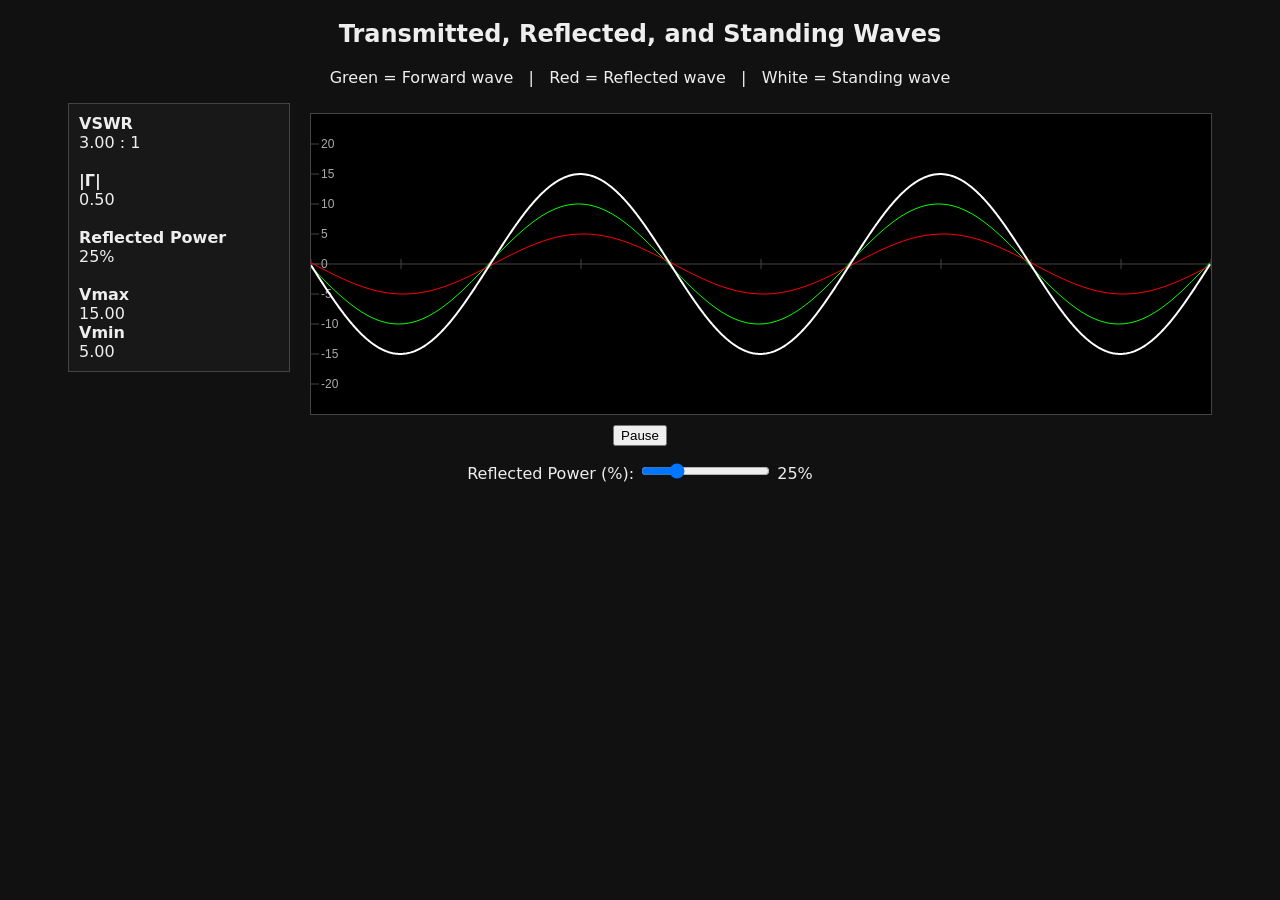
<file: vswr/index.html>
<!DOCTYPE html>
<html lang="en">
<head>
<meta charset="UTF-8">
<title>VSWR & Standing Wave Demo</title>
<style>
  body {
    font-family: system-ui, sans-serif;
    background: #111;
    color: #eee;
    text-align: center;
  }
  canvas {
    background: #000;
    border: 1px solid #444;
    margin-top: 10px;
  }
  .controls {
    margin-top: 15px;
  }
  label {
    display: block;
    margin: 8px 0 4px;
  }
</style>
</head>
<body>

<h2>Transmitted, Reflected, and Standing Waves</h2>
<p>
Green = Forward wave &nbsp; | &nbsp;
Red = Reflected wave &nbsp; | &nbsp;
White = Standing wave
</p>

<div style="display:flex; justify-content:center; align-items:flex-start; gap:20px;">
  <div id="hud" style="
    width:200px;
    text-align:left;
    font-size:16px;
    background:#181818;
    padding:10px;
    border:1px solid #444;">
    <strong>VSWR</strong><br>
    <span id="vswrVal">1.00 : 1</span><br><br>
    <strong>|Γ|</strong><br>
    <span id="gammaVal">0.00</span><br><br>
    <strong>Reflected Power</strong><br>
    <span id="reflVal">0%</span><br><br>
    <strong>Vmax</strong><br>
    <span id="vmaxVal">0.00</span><br>
    <strong>Vmin</strong><br>
    <span id="vminVal">0.00</span>
  </div>

  <canvas id="waveCanvas" width="900" height="300"></canvas>
</div>

<button id="pauseBtn" style="margin-top:10px;">Pause</button>

<div class="controls">
  <label>
    Reflected Power (%):
    <input type="range" id="reflSlider" min="0" max="100" step="1" value="25">
    <span id="reflSliderVal">25%</span>
  </label>
</div>

<script>
const canvas = document.getElementById("waveCanvas");
const ctx = canvas.getContext("2d");

const reflSlider = document.getElementById("reflSlider");
const reflSliderVal = document.getElementById("reflSliderVal");

const vswrVal = document.getElementById("vswrVal");
const gammaVal = document.getElementById("gammaVal");
const reflVal = document.getElementById("reflVal");
const vmaxVal = document.getElementById("vmaxVal");
const vminVal = document.getElementById("vminVal");
const pauseBtn = document.getElementById("pauseBtn");

let t = 0;
let paused = false;

pauseBtn.onclick = () => {
  paused = !paused;
  pauseBtn.textContent = paused ? "Resume" : "Pause";
};

// Convert reflected power % to |Γ|
function gammaFromPower(percent) {
  return Math.sqrt(percent / 100);
}

// Compute VSWR from |Gamma|
function calculateVSWR(gamma) {
  if (gamma >= 0.999) return "∞ : 1";
  return ((1 + gamma) / (1 - gamma)).toFixed(2) + " : 1";
}

// Compute Vmax and Vmin for HUD (scaled ×10)
function computeVmaxVmin(gamma) {
  const scaleHUD = 10;
  return { vmax: (1 + gamma) * scaleHUD, vmin: (1 - gamma) * scaleHUD };
}

function drawAxes(midY, k, yScale) {
  ctx.strokeStyle = "#444";
  ctx.fillStyle = "#aaa";
  ctx.font = "12px sans-serif";

  // X-axis
  ctx.beginPath();
  ctx.moveTo(0, midY);
  ctx.lineTo(canvas.width, midY);
  ctx.stroke();

  // X ticks every quarter wavelength
  const lambda = 2 * Math.PI / k;
  for (let x = 0; x <= canvas.width; x += lambda / 4) {
    ctx.beginPath();
    ctx.moveTo(x, midY - 5);
    ctx.lineTo(x, midY + 5);
    ctx.stroke();
  }

  // Y-axis ticks from -20 to 20, step 5
  for (let v = -20; v <= 20; v += 5) {
    const y = midY - v * yScale / 10; // divide by 10 to fit plot
    ctx.beginPath();
    ctx.moveTo(0, y);
    ctx.lineTo(8, y);
    ctx.stroke();
    ctx.fillText(v.toString(), 10, y + 4);
  }
}

function drawWave() {
  ctx.clearRect(0, 0, canvas.width, canvas.height);

  const midY = canvas.height / 2;
  const wavelengthsOnScreen = 2.5;
  const lambda = canvas.width / wavelengthsOnScreen;
  const k = 2 * Math.PI / lambda;
  const omega = 0.05;

  const reflPercent = parseFloat(reflSlider.value);
  reflSliderVal.textContent = reflPercent.toFixed(0) + "%";

  const gammaMag = gammaFromPower(reflPercent);

  const yScalePlot = 60; // plot scale to fit canvas
  drawAxes(midY, k, yScalePlot);

  // Forward wave (green)
  ctx.strokeStyle = "lime";
  ctx.beginPath();
  for (let x = 0; x < canvas.width; x++) {
    const y = Math.sin(k * x - omega * t);
    ctx.lineTo(x, midY - y * yScalePlot);
  }
  ctx.stroke();

  // Reflected wave (red)
  ctx.strokeStyle = "red";
  ctx.beginPath();
  for (let x = 0; x < canvas.width; x++) {
    const y = gammaMag * Math.sin(k * x + omega * t);
    ctx.lineTo(x, midY - y * yScalePlot);
  }
  ctx.stroke();

  // Standing wave (white)
  ctx.strokeStyle = "white";
  ctx.lineWidth = 2;
  ctx.beginPath();
  for (let x = 0; x < canvas.width; x++) {
    const v = Math.sin(k * x - omega * t) + gammaMag * Math.sin(k * x + omega * t);
    ctx.lineTo(x, midY - v * yScalePlot);
  }
  ctx.stroke();
  ctx.lineWidth = 1;

  // Update HUD
  const { vmax, vmin } = computeVmaxVmin(gammaMag);
  vswrVal.textContent = calculateVSWR(gammaMag);
  gammaVal.textContent = gammaMag.toFixed(2);
  reflVal.textContent = reflPercent.toFixed(0) + "%";
  vmaxVal.textContent = vmax.toFixed(2);
  vminVal.textContent = vmin.toFixed(2);

  if (!paused) t++;
  requestAnimationFrame(drawWave);
}

drawWave();
</script>

</body>
</html>
</file>
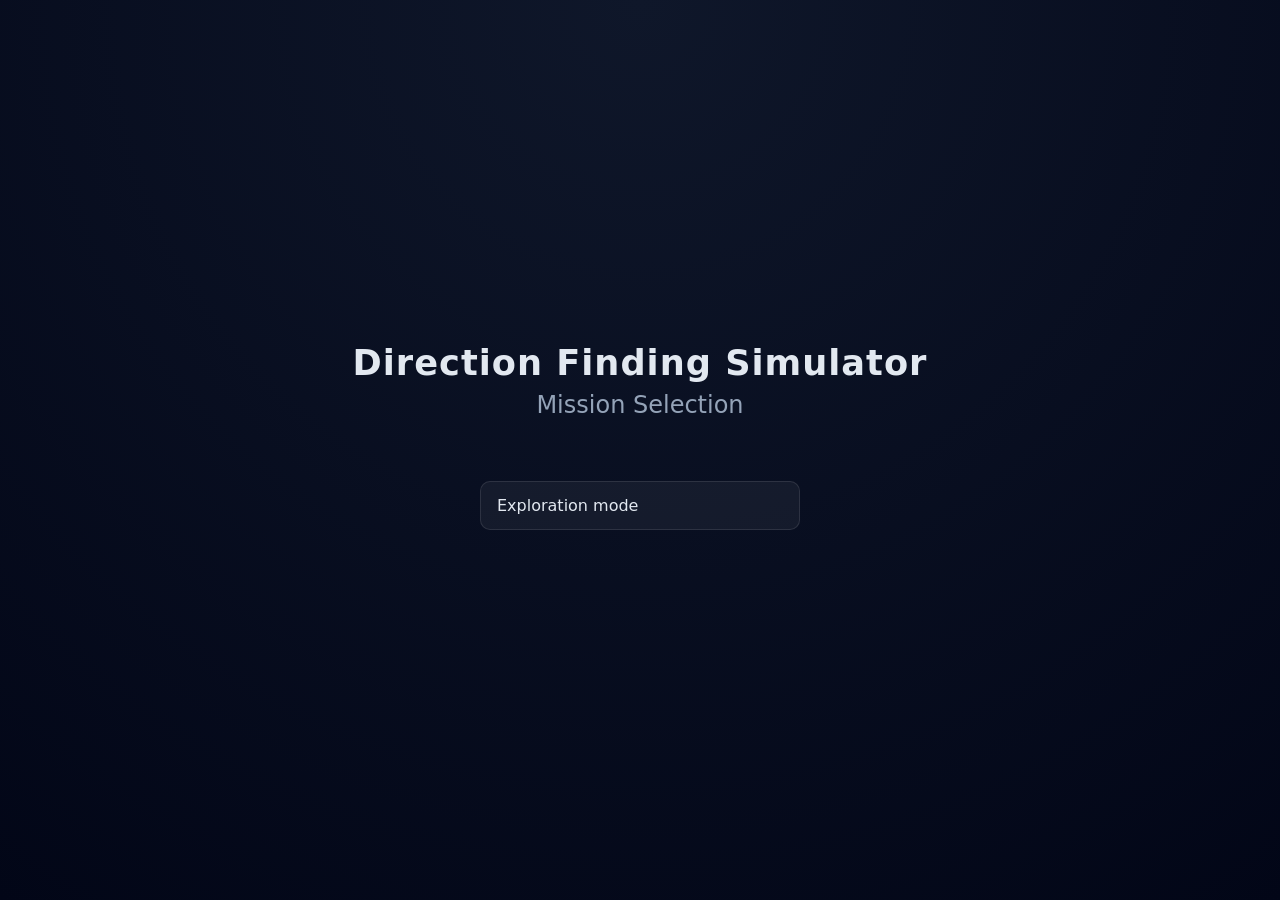
<file: lobster/v1/index.html>
<!DOCTYPE html>
<html>
<head>
    <meta charset="utf-8">
    <meta name="viewport" content="width=device-width, initial-scale=1.0">
    <title>Mission Selection</title>
    <link rel="stylesheet" href="shared.css">
    <style>

        h2 {
            margin-top: 8px;
            font-weight: 400;
            color: #94a3b8;
        }

        ul {
            list-style: none;
            padding: 0;
            margin-top: 30px;
            width: 320px;
        }

        li {
            margin: 12px 0;
        }

        a {
            display: block;
            padding: 14px 16px;
            background: rgba(255, 255, 255, 0.05);
            border: 1px solid rgba(255, 255, 255, 0.1);
            border-radius: 10px;
            color: #e2e8f0;
            text-decoration: none;
            transition: 0.2s ease;
        }

        a:hover {
            transform: translateY(-2px);
            background: rgba(56, 189, 248, 0.15);
            border-color: rgba(56, 189, 248, 0.4);
        }

        a:active {
            transform: translateY(0px);
        }
    </style>
</head>

<body>
    <h1>Direction Finding Simulator</h1>
    <h2>Mission Selection</h2>

    <ul>
        <li><a href="play/?mission=explore">Exploration mode</a></li>
        <!-- Note from james-pcdr: I manually removed the two mission links
        that were in this list because they were incomplete.
        This slightly violates the idea that the built files should exactly
        match the result of running `webdev build`, but everything else
        should be identical. -->
    </ul>
</body>
</html>
</file>
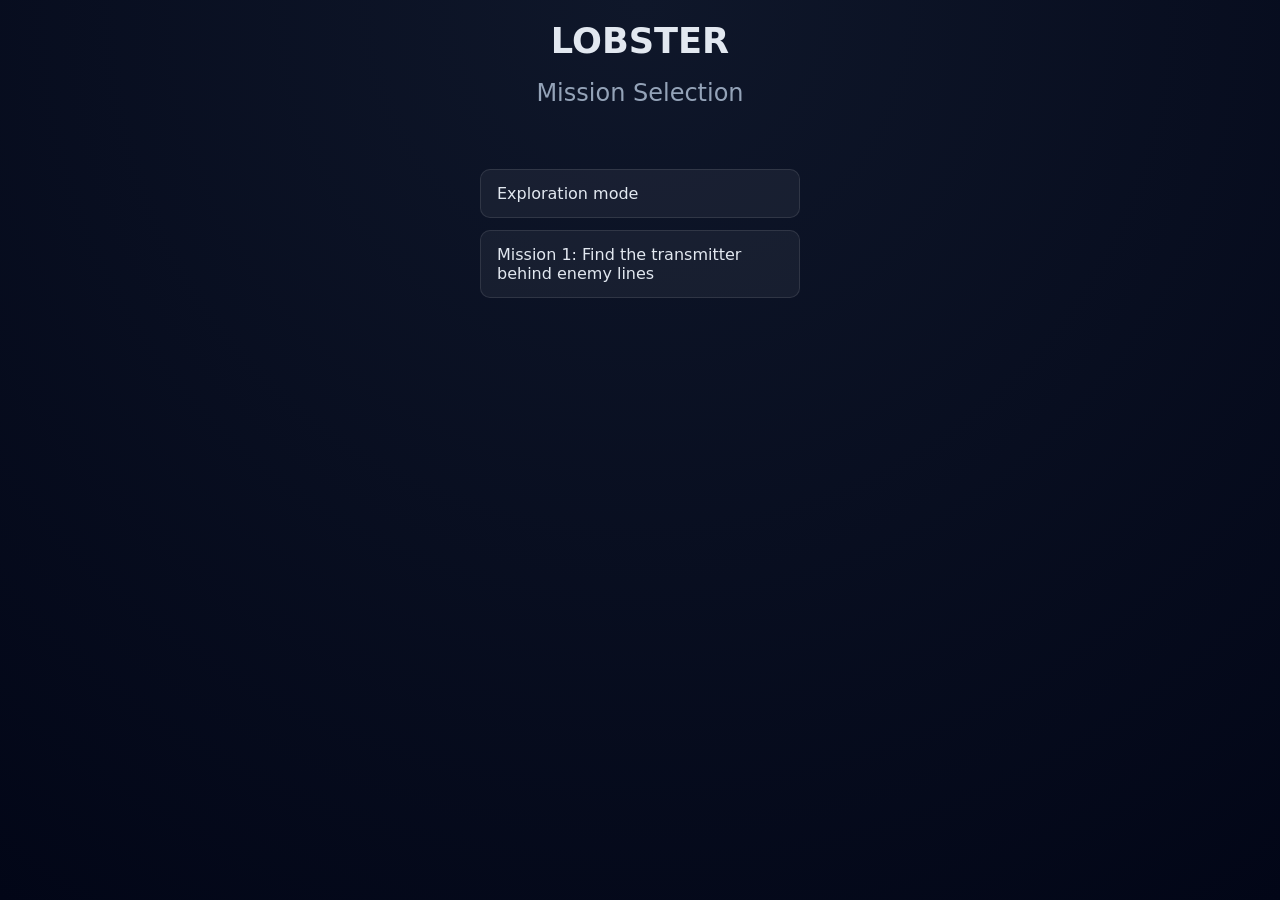
<file: lobster/v2/index.html>
<!DOCTYPE html>
<html>
<head>
    <meta charset="utf-8">
    <meta name="viewport" content="width=device-width, initial-scale=1.0">
    <title>LOBSTER Mission Selection</title>
    <link rel="stylesheet" href="play/styles.css">
    <style>
        h2 {
            margin-top: 8px;
            font-weight: 400;
            color: #94a3b8;
        }

        ul {
            list-style: none;
            padding: 0;
            margin-top: 30px;
            width: 320px;
        }

        li {
            margin: 12px 0;
        }

        a {
            display: block;
            padding: 14px 16px;
            background: rgba(255, 255, 255, 0.05);
            border: 1px solid rgba(255, 255, 255, 0.1);
            border-radius: 10px;
            color: #e2e8f0;
            text-decoration: none;
            transition: 0.2s ease;
        }

        a:hover {
            transform: translateY(-2px);
            background: rgba(56, 189, 248, 0.15);
            border-color: rgba(56, 189, 248, 0.4);
        }

        a:active {
            transform: translateY(0px);
        }
    </style>
</head>

<body>
    <h1>LOBSTER</h1>
    <h2>Mission Selection</h2>

    <ul>
        <li><a href="play/?mission=explore">Exploration mode</a></li>
        <!-- <li><a href="play/?mission=tutorial">Tutorial mode</a></li> -->
        <li><a href="play/?mission=m1">Mission 1: Find the transmitter behind enemy lines</a></li>
        <!-- <li><a href="play/?mission=m2">Mission 2: Do the other thing</a></li> -->
    </ul>
</body>
</html>
</file>
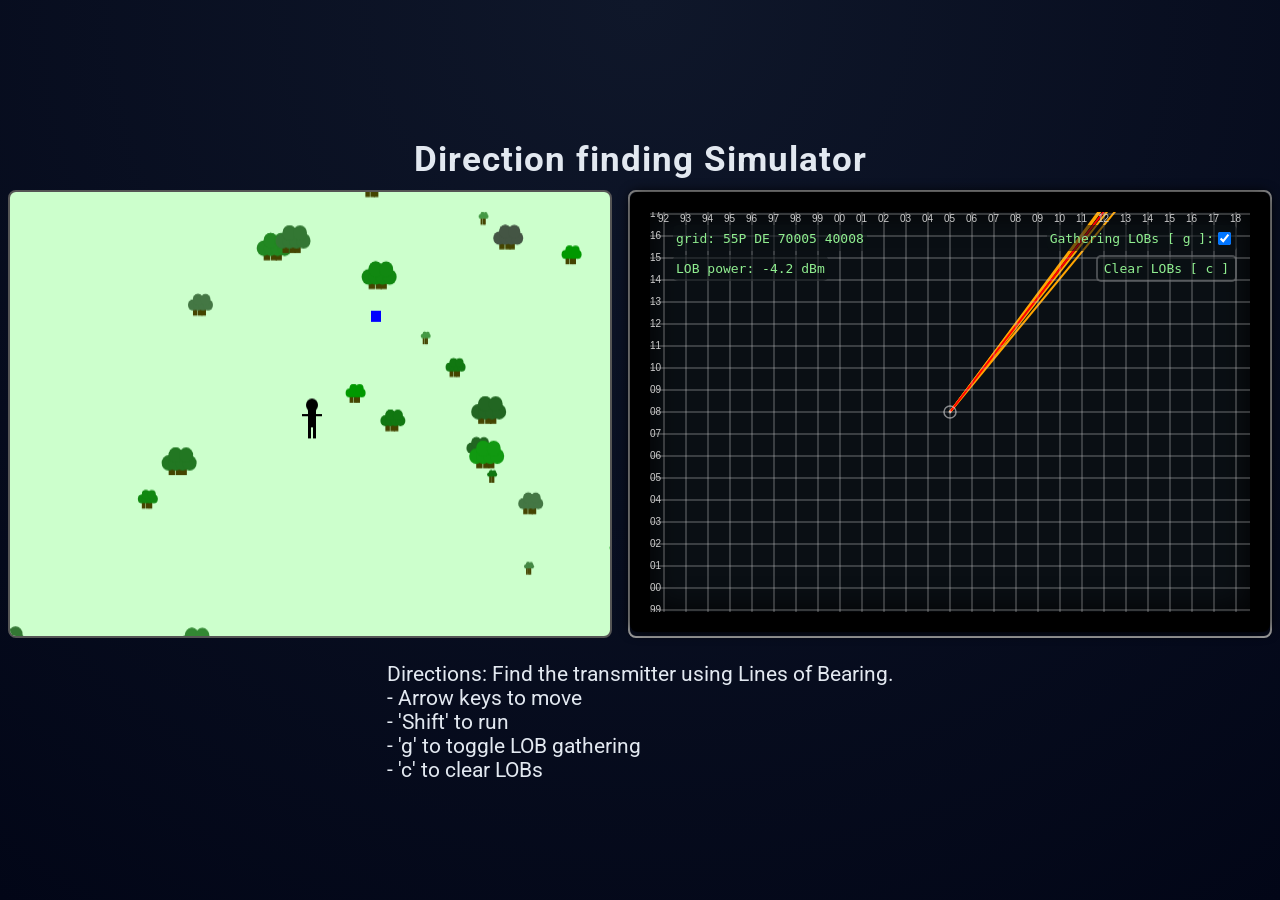
<file: lobster/v1/play/index.html>
<!DOCTYPE html>

<html>
<head>
    <meta charset="utf-8">
    <meta http-equiv="X-UA-Compatible" content="IE=edge">
    <meta name="viewport" content="width=device-width, initial-scale=1.0">
    <meta name="scaffolded-by" content="https://github.com/dart-lang/sdk">
    <title>Direction Finding</title>
    <link rel="stylesheet" href="../shared.css">
    <link rel="stylesheet" href="styles.css">
    <script defer src="main.dart.js"></script>
</head>
<body>
    <h1>Direction finding Simulator</h1>
</body>
</html>
</file>
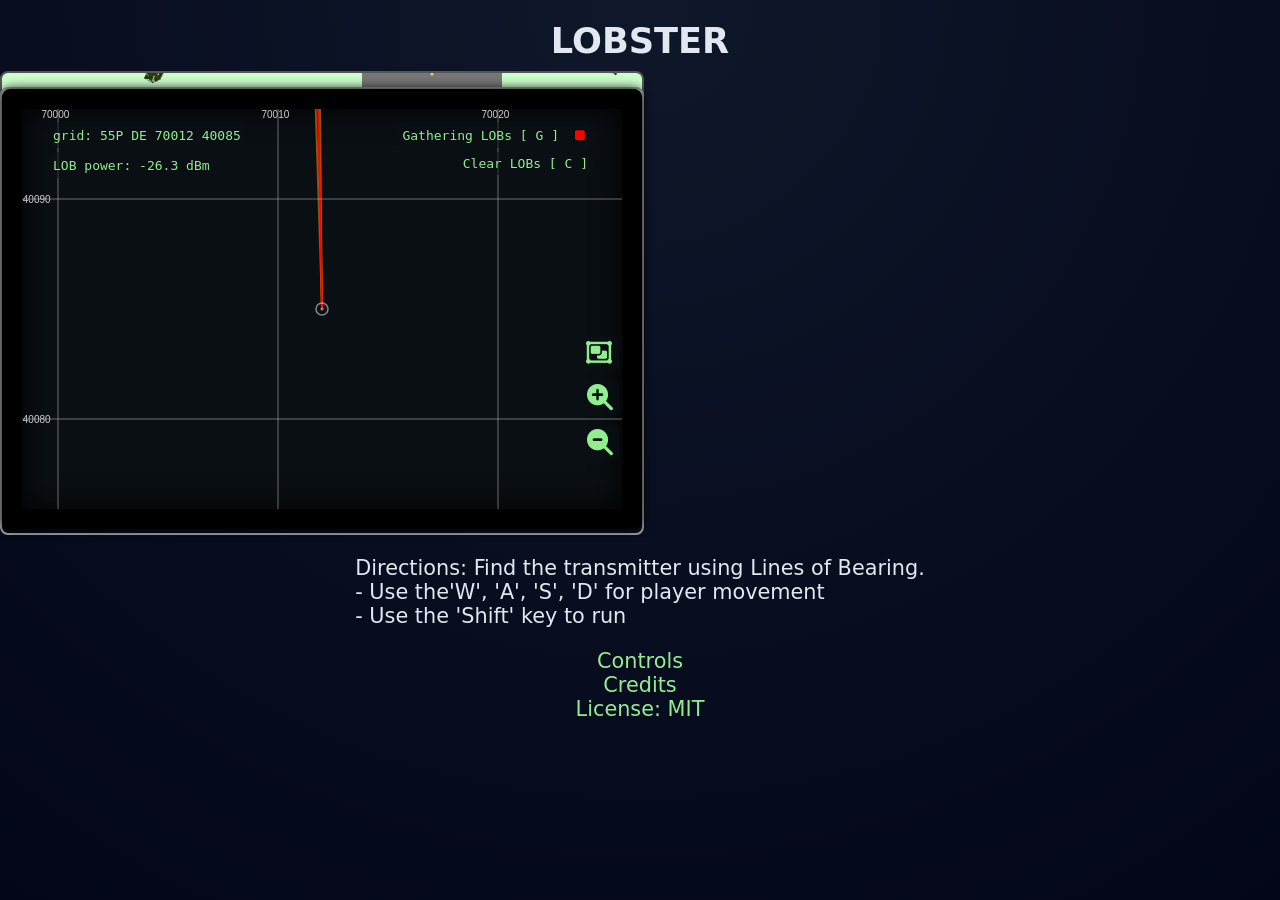
<file: lobster/v2/play/index.html>
<!DOCTYPE html>

<html>
<head>
    <meta charset="utf-8">
    <meta http-equiv="X-UA-Compatible" content="IE=edge">
    <meta name="viewport" content="width=device-width, initial-scale=1.0">
    <meta name="scaffolded-by" content="https://github.com/dart-lang/sdk">
    <title>Direction Finding</title>
    <link rel="stylesheet" href="https://cdnjs.cloudflare.com/ajax/libs/font-awesome/6.5.0/css/all.min.css">
    <link rel="stylesheet" href="styles.css">
    <script defer src="main.dart.js"></script>
</head>
<body>
    <h1>LOBSTER</h1>
    <div id="gameroot"></div>
    <div id="directions">
        <p>Directions: Find the transmitter using Lines of Bearing.<br>
        - Use the'W', 'A', 'S', 'D' for player movement<br>
        - Use the 'Shift' key to run
        </p>
    </div>
    <a href="instructions.html" class="links">Controls</a>
    <a href="credits.html" class="links">Credits</a>
    <a href="https://github.com/python-can-define-radio/lobster/blob/main/LICENSE" class = "links">License: MIT</a>
    <!-- <a href = "license.html" class = "links">License</a> -->
</body>
</html>
</file>
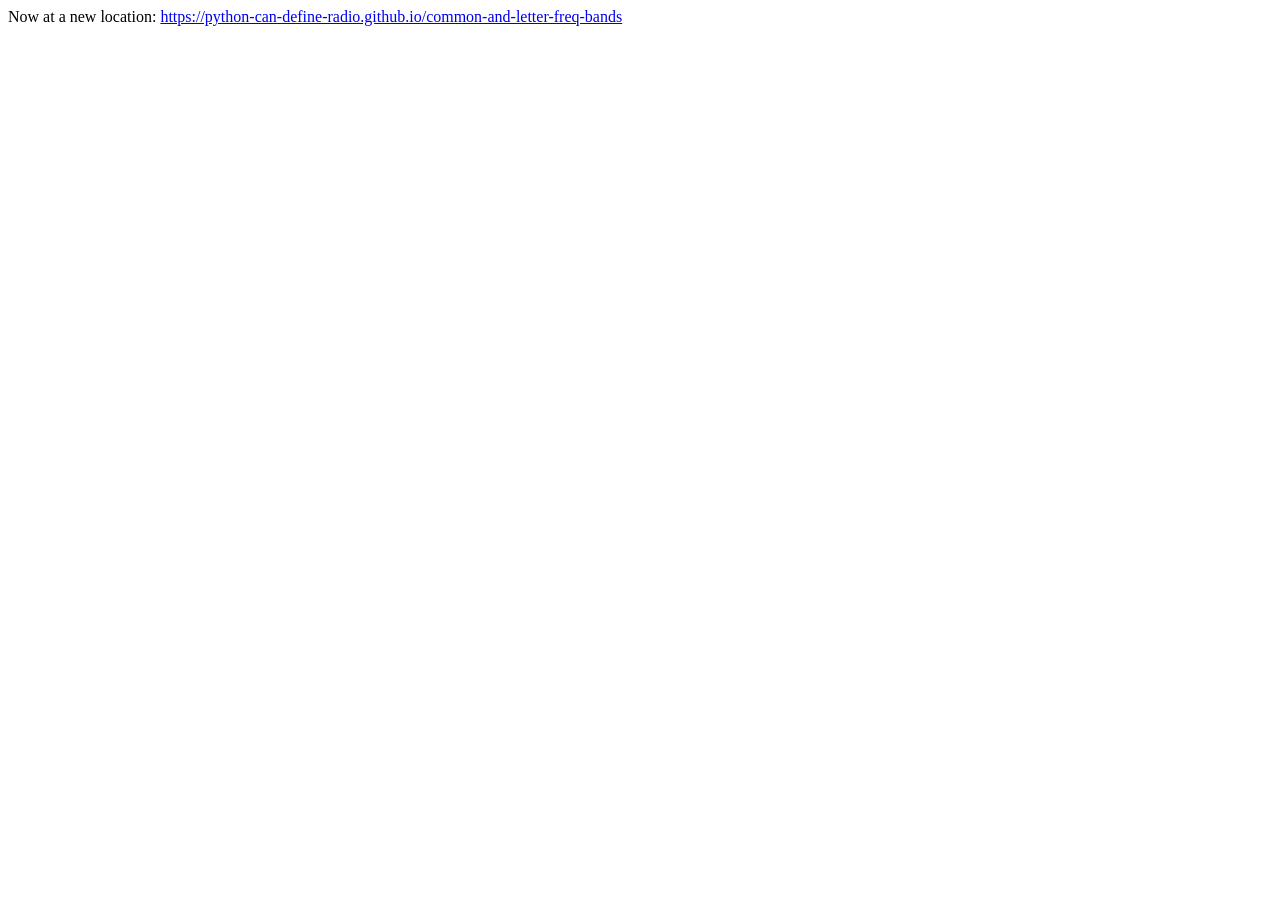
<file: resources/common_and_letter_bands.html>
<!DOCTYPE html>
<html lang="en">
<head>
<meta charset="UTF-8">
<title>RF Spectrum — Common Names & Letter Bands</title>
</head>
<body>
  Now at a new location: <a href="../common-and-letter-freq-bands/">https://python-can-define-radio.github.io/common-and-letter-freq-bands</a>
</body>
</html>
</file>
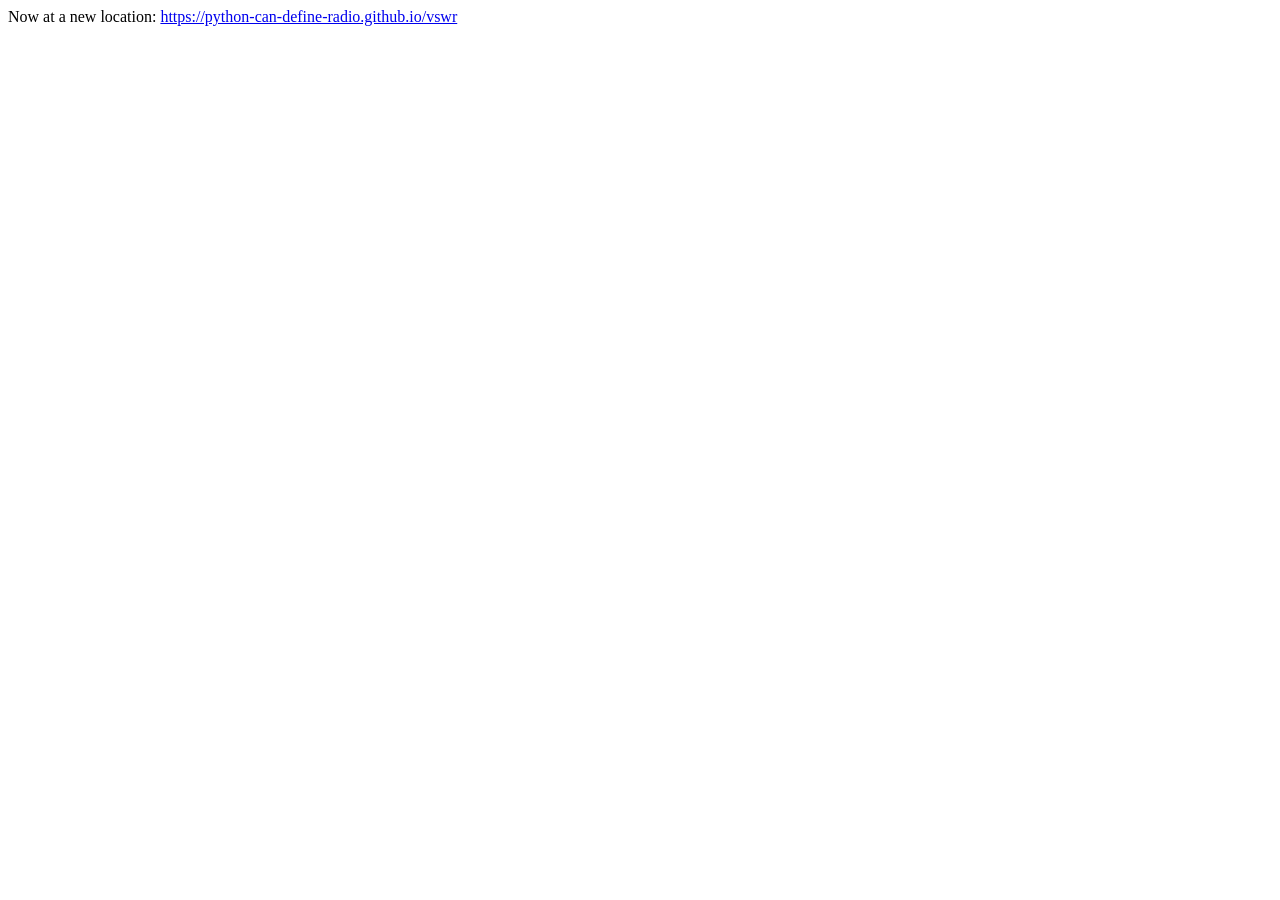
<file: resources/vswr.html>
<!DOCTYPE html>
<html lang="en">
<head>
<meta charset="UTF-8">
<title>VSWR & Standing Wave Demo</title>
</head>
<body>
  Now at a new location: <a href="../vswr/">https://python-can-define-radio.github.io/vswr</a>
</body>
</html>
</file>
<file: assets/styles.css>
#top-of-page-header {
    margin-top: 3.5rem;
}

footer {
    margin-top: 2rem;
}

.b-example-divider {
    width: 100%;
    height: 1rem;
    background-color: #0000001a;
    border: solid rgba(0, 0, 0, 0.15);
    border-width: 1px 0;
    box-shadow:
        inset 0 0.5em 1.5em #0000001a,
        inset 0 0.125em 0.5em #00000026;
}

.bi {
    vertical-align: -0.125em;
    fill: currentColor;
}

.nav-scroller {
    position: relative;
    z-index: 2;
    height: 2.75rem;
    overflow-y: hidden;
}

.nav-scroller .nav {
    display: flex;
    flex-wrap: nowrap;
    padding-bottom: 1rem;
    margin-top: -1px;
    overflow-x: auto;
    text-align: center;
    white-space: nowrap;
    -webkit-overflow-scrolling: touch;
}

.btn-bd-primary {
    /* Renamed 'violet' to 'wasviolet' because I didn't know what color I was going to change it to */
    --bd-wasviolet-bg: #004461;
    --bd-wasviolet-rgb: 112.520718, 44.062154, 249.437846;
    --bs-btn-font-weight: 600;
    --bs-btn-color: var(--bs-white);
    --bs-btn-bg: var(--bd-wasviolet-bg);
    --bs-btn-border-color: var(--bd-wasviolet-bg);
    --bs-btn-hover-color: var(--bs-white);
    --bs-btn-hover-bg: #1183b1;
    --bs-btn-hover-border-color: #00383f;
    --bs-btn-focus-shadow-rgb: var(--bd-wasviolet-rgb);
    --bs-btn-active-color: var(--bs-btn-hover-color);
    --bs-btn-active-bg: #00a2aa;
    --bs-btn-active-border-color: #00697b;
}

.bd-mode-toggle {
    z-index: 1500;
}

.bd-mode-toggle .bi {
    width: 1em;
    height: 1em;
}

.bd-mode-toggle .dropdown-menu .active .bi {
    display: block !important;
    background-color: var(--bs-body-color);
}

dl.mainpage dt {
    font-size: 1.7rem;
}

dl.mainpage dd {
    padding-left: 1.5rem;
}

dl.mainpage dd {
    padding-left: 1.5rem;
}

hr#just-before-aboutsection {
    margin-top: 6rem;
}

.sticky {
    position: fixed;
    top: 0;
    width: 100%;
}

.nav-link {
    padding: 5px 5px 5px 5px;
    margin-top: 10px;
    font-size: 17px;
    border: none;
    cursor: pointer;
}

.nav-link:hover {
    background: #ccc;
}

.fa-github {
    text-decoration: none;
    color: var(--bs-body-color);
}

#dropdown-positioned {
    margin-top: 30px;
    min-width: 250px;
}

.button {
    color: #fff !important;
    text-transform: uppercase;
    text-decoration: none;
    background: #1721d3;
    padding: 10px;
    border-radius: 25px;
    display: inline-block;
    border: none;
    transition: all 0.4s ease 0s;
    margin-right: 20px;
}

.button:hover {
    background: #434343;
    letter-spacing: 1px;
    -webkit-box-shadow: 0px 5px 40px -10px rgba(0, 0, 0, 0.57);
    -moz-box-shadow: 0px 5px 40px -10px rgba(0, 0, 0, 0.57);
    box-shadow: 5px 40px 10px rgba(0, 0, 0, 0.57);
    text-shadow: 0px 0px 10px rgba(255, 255, 255, 1);
    transition: all 0.4s ease 0s;
    border-radius: 2px;
    font-weight: 700;
}
#dfversion tr td:first-child {
    padding: 20px 0px 20px 0px;
    min-width: 135px;
}
</file>
<file: lobster/v1/shared.css>
body {
    margin: 0;
    font-family: system-ui, Arial, sans-serif;
    background: radial-gradient(circle at top, #0f172a, #020617);
    color: #e2e8f0;
    display: flex;
    flex-direction: column;
    align-items: center;
    justify-content: center;
    height: 100vh;
}


h1 {
    margin: 0;
    font-size: 2.2rem;
    letter-spacing: 1px;
}
</file>
<file: lobster/v2/play/styles.css>
@import url('https://fonts.googleapis.com/css2?family=Roboto&display=swap');

html, body {
    width: 100%;
    height: 100%;
    margin: 0;
    padding: 0;
    font-family: 'Roboto', sans-serif;
}

body {
    margin: 0;
    font-family: system-ui, Arial, sans-serif;
    background: radial-gradient(circle at top, #0f172a, #020617);
    background-attachment: fixed;
    color: #e2e8f0;
    display: flex;
    flex-direction: column;
    align-items: center;
    /* justify-content: center; */
    min-height: 100vh;
}


h1 {
    margin: 0;
    font-size: 2.2rem;
    /* letter-spacing: 1px; */
}



h1 {
    text-align: center;
    margin-top: 20px;
    margin-bottom: 10px;
}

h2 {
    text-align: center;
}

.life {
    background-color: #cfc;
    border: 2px solid #555;
    border-radius: 8px;
    position: absolute;
}

.hud {
    background-color: #0a0f14;
    border: 20px solid #000;
    border-radius: 8px;
    box-shadow: 0 0 30px #000 inset, 0 0 12px #000;
}

.hudwrap {
    border: 2px solid #aaa;
    border-radius: 8px;
}

#player-pos {
    display: flex;
    align-items: center;
    position: absolute;
    top: 35px;
    left: 50px;
    font-family: monospace;
    background-color: #0a0f1488;
    border-radius: 5px;
    padding: 3px;
    height: 20px;
}

#lob-power {
    display: flex;
    align-items: center;
    position: absolute;
    top: 65px;
    left: 50px;
    font-family: monospace;
    background-color: #0a0f1488;
    border-radius: 5px;
    padding: 3px;
    height: 20px;
}

#clear-btn {
    position: absolute;
    top: 65px;
    right: 50px;
    border: none;
}

#lobs-btn-with-text {
    display: flex;
    align-items: center;
    position: absolute;
    top: 35px;
    right: 50px;
    font-family: monospace;
    background-color: #0a0f1488;
    border-radius: 5px;
    padding: 3px;
    height: 20px;
}

#lob-btn {
    margin-left: 10px;
    outline: none;
    border: none;
}

#lob-btn:focus {
    outline: none;
}

#recenter-btn {
    position: absolute;
    top: 50px;
    left: 280px;
}

.game-btn {
    border: 2px solid rgba(255, 255, 255, 0.25);
    background-color: #0a0f1488; 
    font-family: monospace;
    font-size: 13px;
    color: lightgreen;
    border-radius: 5px;
    min-height: 20px;
    padding-top: 3.8px;
    padding-bottom: 3.8px;
    cursor: pointer;
}

.col-red {
    color: red;
}

.game-btn:hover {
    background-color: #aaa;
}

.game-btn.button-active {
    background-color: #fff;
}

.game-btn:active {
    background-color: #fff;
}

.game-btn:focus {
    outline: none;
    box-shadow: 0 0 0 2px rgba(144, 238, 144, 0.25),
                0 0 12px rgba(144, 238, 144, 0.2);
}

.game-dialog {
    text-align: center;
    background-color: #0a0f14;
    color: white;
    border: 2px solid lightgrey;
    border-radius: 8px;
    padding: 16px;
    box-shadow: 0 0 30px #000 inset, 0 0 12px #000;
    bottom: 200px;
}

#game-dialog-buttons {
    display: flex;
    justify-content: space-between;
    gap: 10px;
    margin-top: 12px;
    padding-left: 50px;
    padding-right: 50px;
}

#directions { 
    align-items: left;
    font-size: 1.3em;
}

#gameroot {
    display: flex;
    flex-direction: column;
    align-items: center;
}

#two-canvasses {
    display: flex;
    flex-direction: row;
    flex-wrap: wrap;
    gap: 16px;
}

.cmlifeparent {
    position: relative;
}

.cmlobparent {
    color: lightgreen;
    position: relative;
}

.comb-position {
    position: absolute;
    border: none;
    bottom: 165px;
    right: 25px;
}

.msgs-position {
    position: absolute;
    border: none;
    bottom: 30px;
    right: 25px;
}

.msgs-text {
    margin: 0%
}

.msgs-unread {
    background-color: rgb(13, 54, 96);
}

#overlay {
    position: absolute;
    top: 20px;
    left: 20px;
    width: 605px;
    height: 405px;
    background-color: #0a0f14;
}

.hidden {
    display: none;
}

.backbtn {
    position: absolute;
    top: 0px;
    left: 0px;
}

#zoomin {
    position: absolute;
    border: none;
    bottom: 120px;
    right: 25px;
}

#zoomout {
    position: absolute;
    border: none;
    bottom: 75px;
    right: 25px;
}

.links {
    text-decoration: none;
    color: lightgreen;
    font-size: 1.3em;
}

#m1-message {
    font-family: 'Courier New', Courier, monospace;
    font-size: medium;
    margin-left: 20px;
}

.FAQs {
    margin-left: 50px;
    margin-right: 50px;
}

#submit-coords-form {
    position: absolute;
    bottom: 30px;
    left: 50px;
}

#submit-coords-form input {
    margin-left: 3px;
    margin-right: 3px;
}
</file>
<file: lobster/v1/play/styles.css>
@import url('https://fonts.googleapis.com/css2?family=Roboto&display=swap');

html, body {
    width: 100%;
    height: 100%;
    margin: 0;
    padding: 0;
    font-family: 'Roboto', sans-serif;
}

h1 {
    text-align: center;
    margin-top: 20px;
    margin-bottom: 10px;
}


#life {
    background-color: #cfc;
    border: 2px solid #555;
    border-radius: 8px;
}

#hud {
    background-color: #0a0f14;
    border: 20px solid #000;
    border-radius: 8px;
    box-shadow: 0 0 30px #000 inset, 0 0 12px #000;
    color: lightgreen;
}

#hudwrap {
    border: 2px solid #aaa;
    border-radius: 8px;
}

#player-pos {
    display: flex;
    align-items: center;
    position: absolute;
    top: 35px;
    left: 45px;
    color: lightgreen;
    font-family: monospace;
    background-color: #0a0f1488;
    border-radius: 5px;
    padding: 3px;
    height: 20px;
}

#lob-power {
    display: flex;
    align-items: center;
    position: absolute;
    top: 65px;
    left: 45px;
    color: lightgreen;
    font-family: monospace;
    background-color: #0a0f1488;
    border-radius: 5px;
    padding: 3px;
    height: 20px;
}

#clear-btn {
    position: absolute;
    top: 65px;
    right: 35px;
}

#lobs-cb-with-text {
    display: flex;
    align-items: center;
    position: absolute;
    top: 35px;
    right: 35px;
    color: lightgreen;
    font-family: monospace;
    background-color: #0a0f1488;
    border-radius: 5px;
    padding: 3px;
    height: 20px;
}

#lob-cb:focus {
    outline: none;
}

#grid-input {
    position: absolute;
    bottom: 32px;
    left: 45px;
}

#submit-btn {
    position: absolute;
    bottom: 30px;
    left: 230px;
}

.game-btn {
    border: 2px solid rgba(255, 255, 255, 0.25);
    background-color: #0a0f1488; 
    font-family: monospace;
    font-size: 13px;
    color: lightgreen;
    border-radius: 5px;
    min-height: 20px;
    padding-top: 3.8px;
    padding-bottom: 3.8px;
}

.game-btn:hover {
    background-color: #aaa;
}

.game-btn.button-active {
    background-color: #fff;
}

.game-btn:active {
    background-color: #fff;
}

.game-btn:focus {
    outline: none;
    box-shadow: 0 0 0 2px rgba(144, 238, 144, 0.25),
                0 0 12px rgba(144, 238, 144, 0.2);
}

#game-dialog {
    background-color: #0a0f14;
    color: white;
    border: 2px solid lightgrey;
    border-radius: 8px;
    padding: 16px;
    box-shadow: 0 0 30px #000 inset, 0 0 12px #000;
    left: 700px
}

#game-dialog-buttons {
    display: flex;
    justify-content: space-between;
    gap: 10px;
    margin-top: 12px;
}

#directions { 
    align-items: left;
    font-size: 1.3em;
}

#root {
    display: flex;
    flex-direction: column;
    align-items: center;
}

#two-canvasses {
    display: flex;
    flex-direction: row;
    flex-wrap: wrap;
    gap: 16px;
}
</file>
